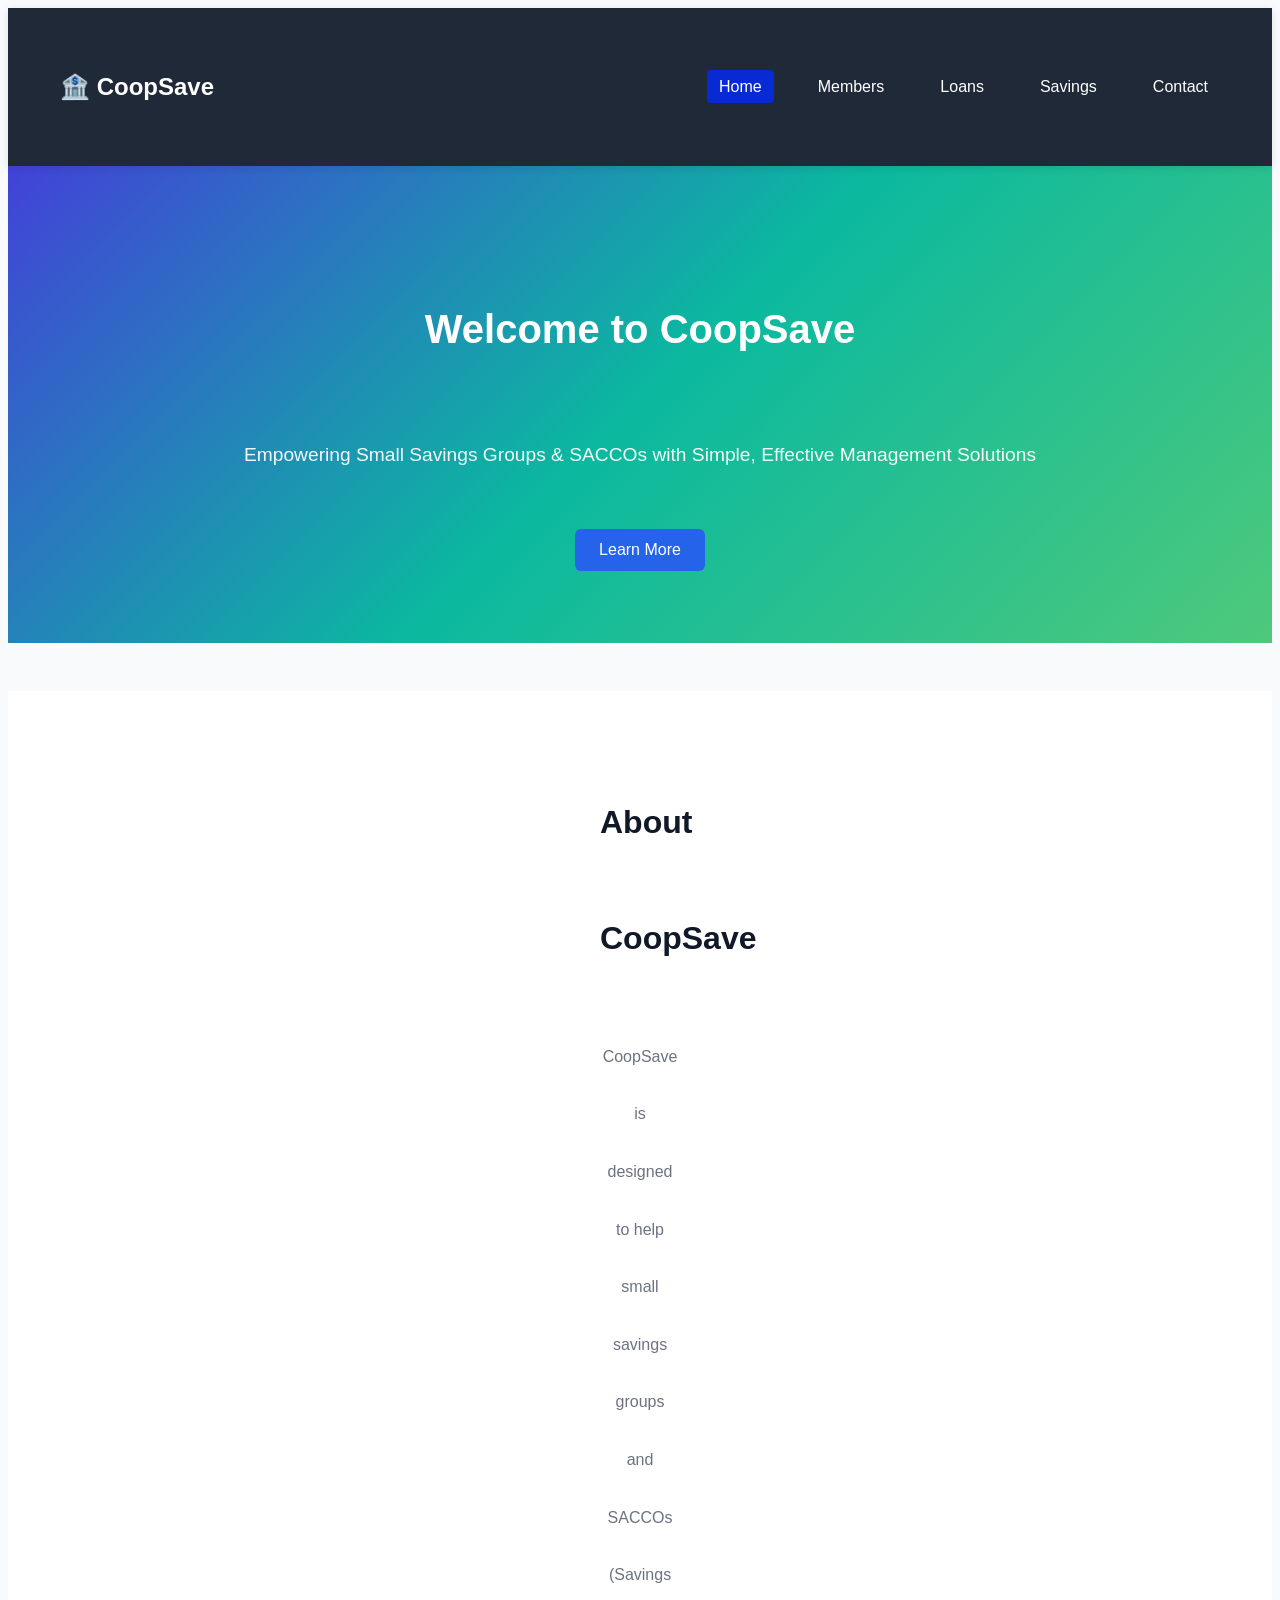
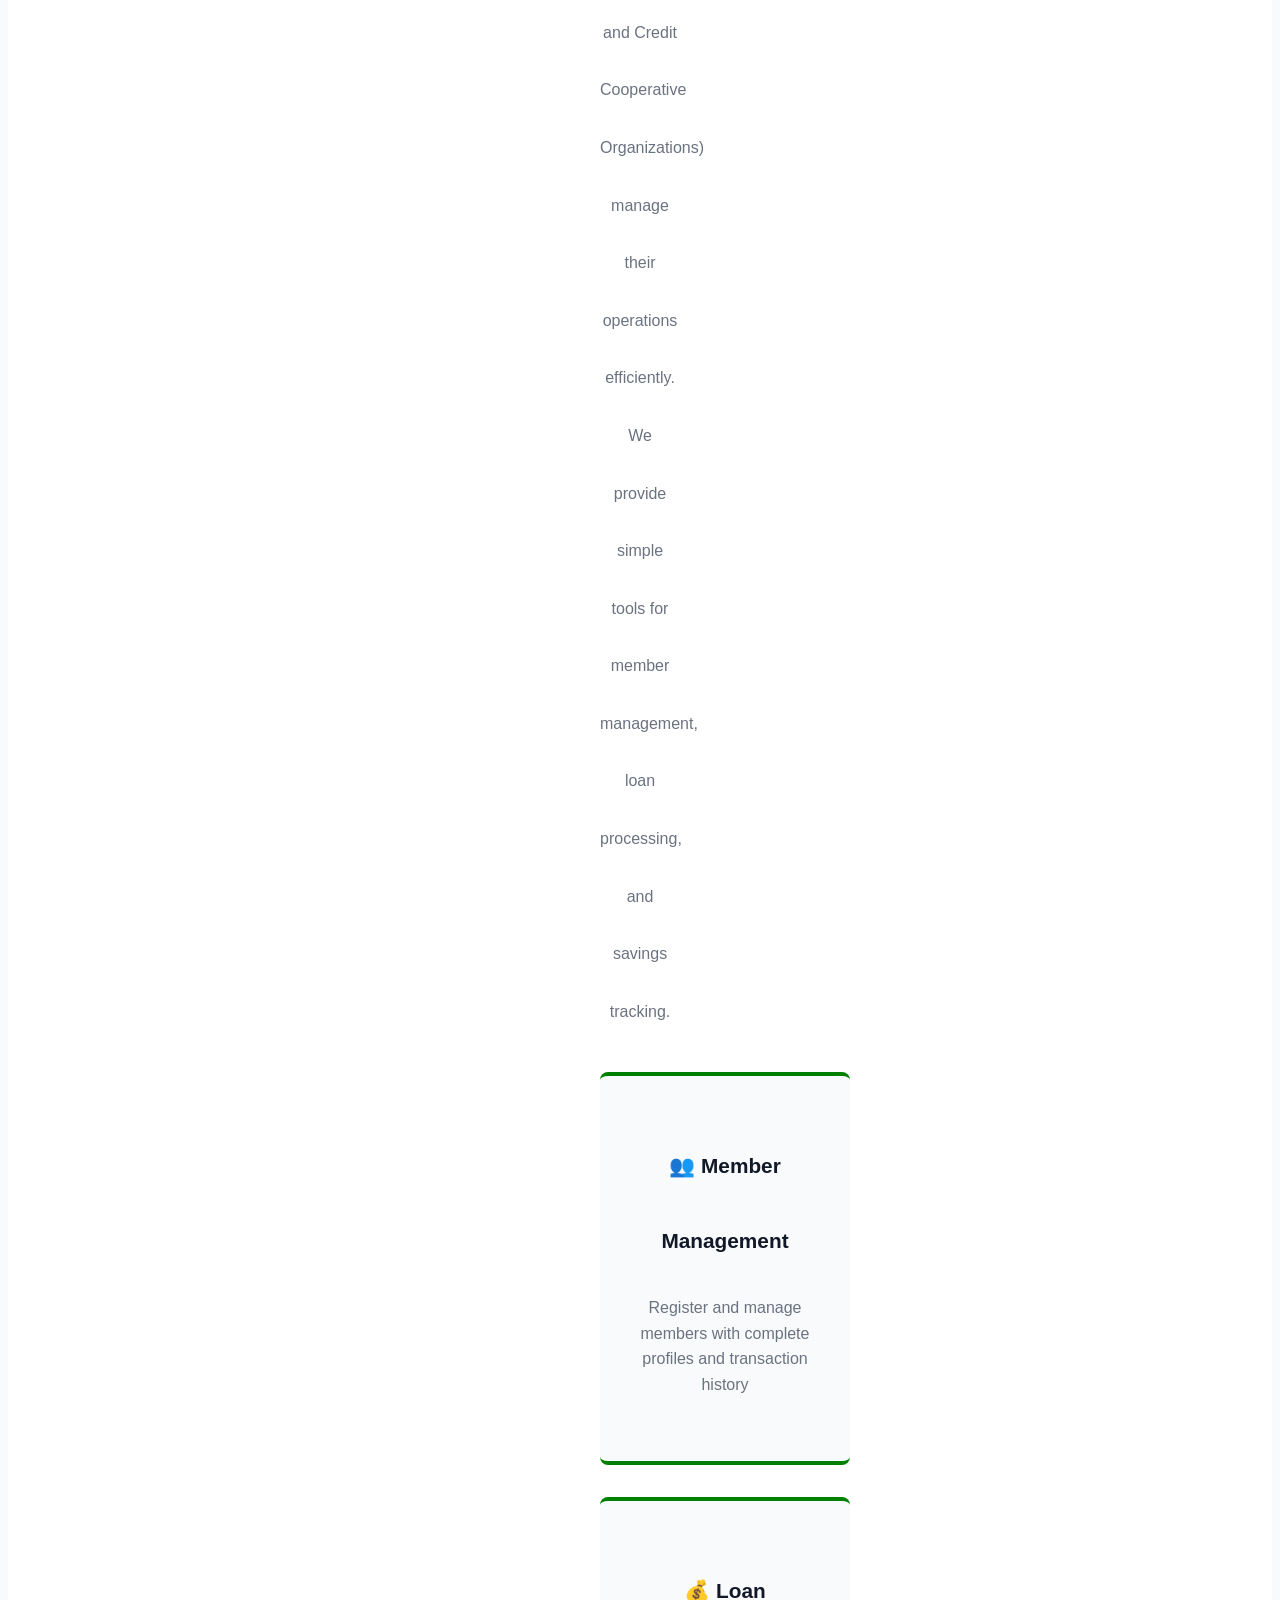
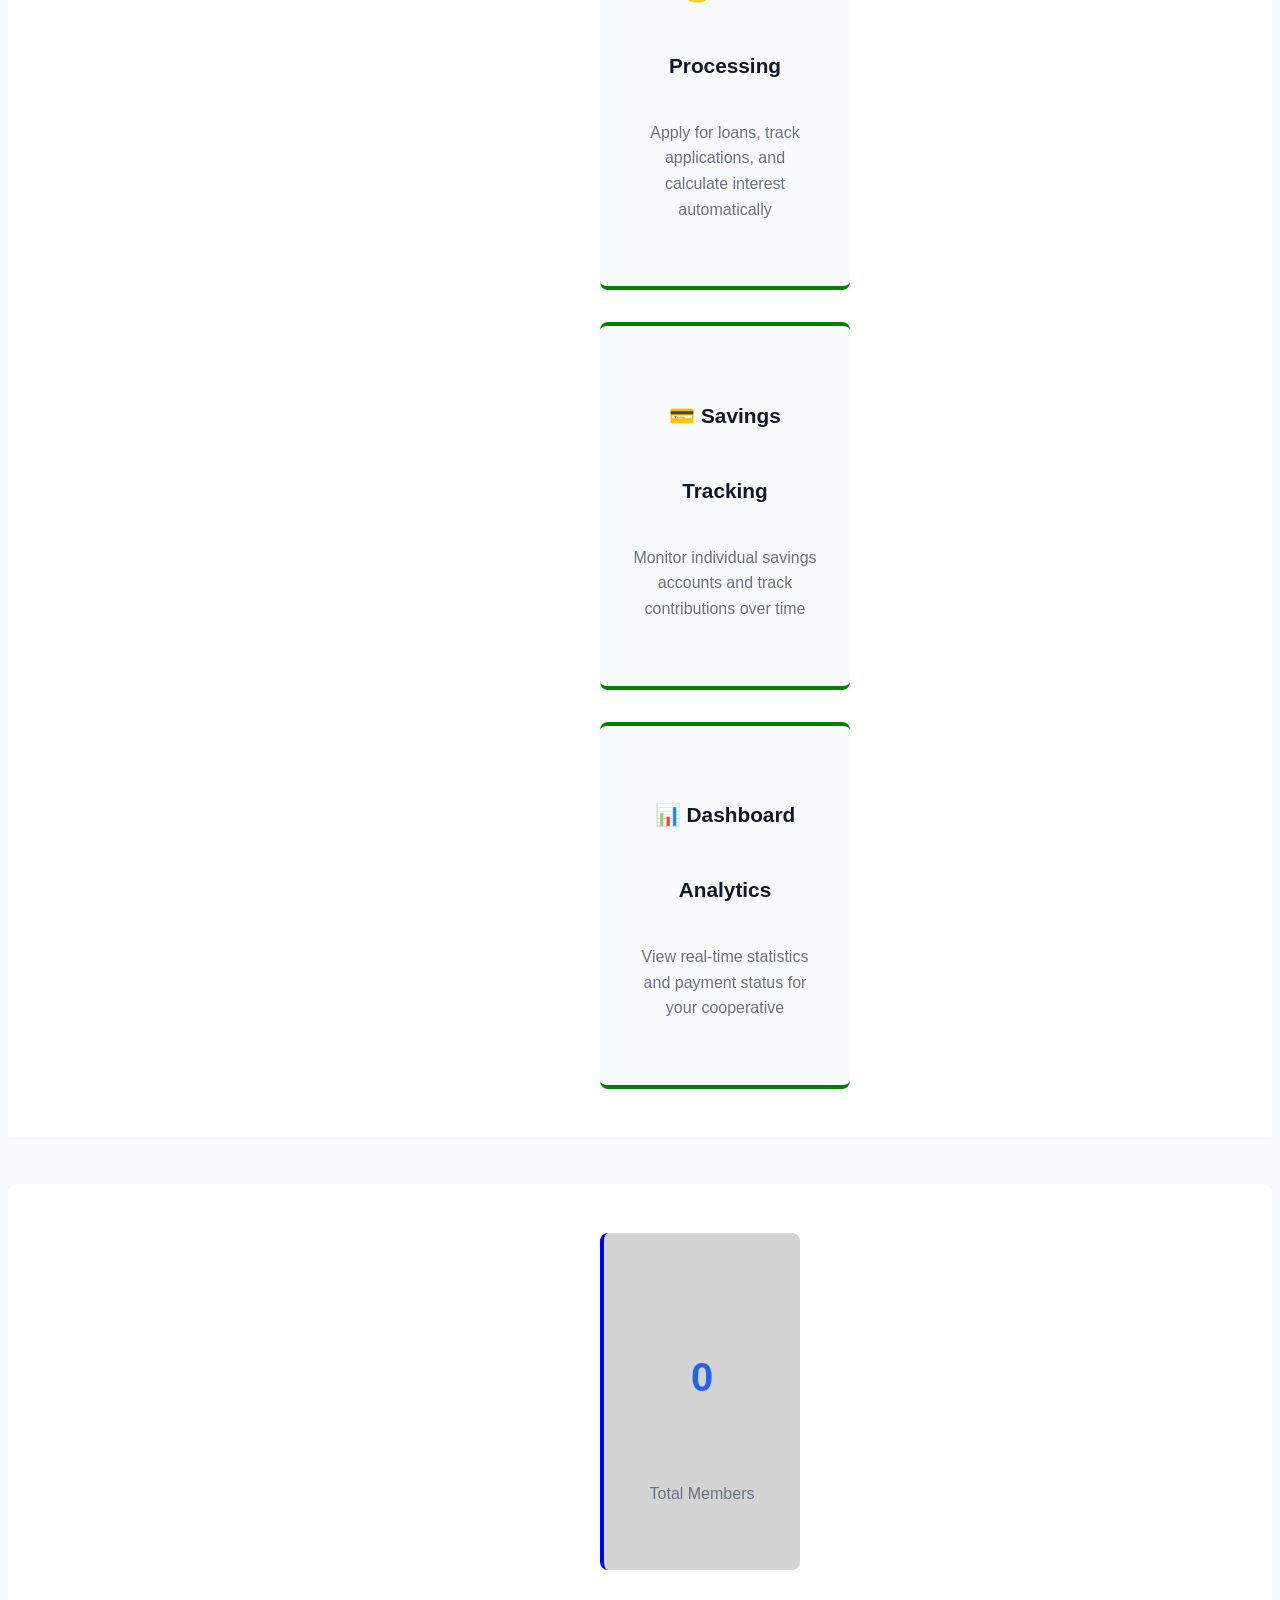
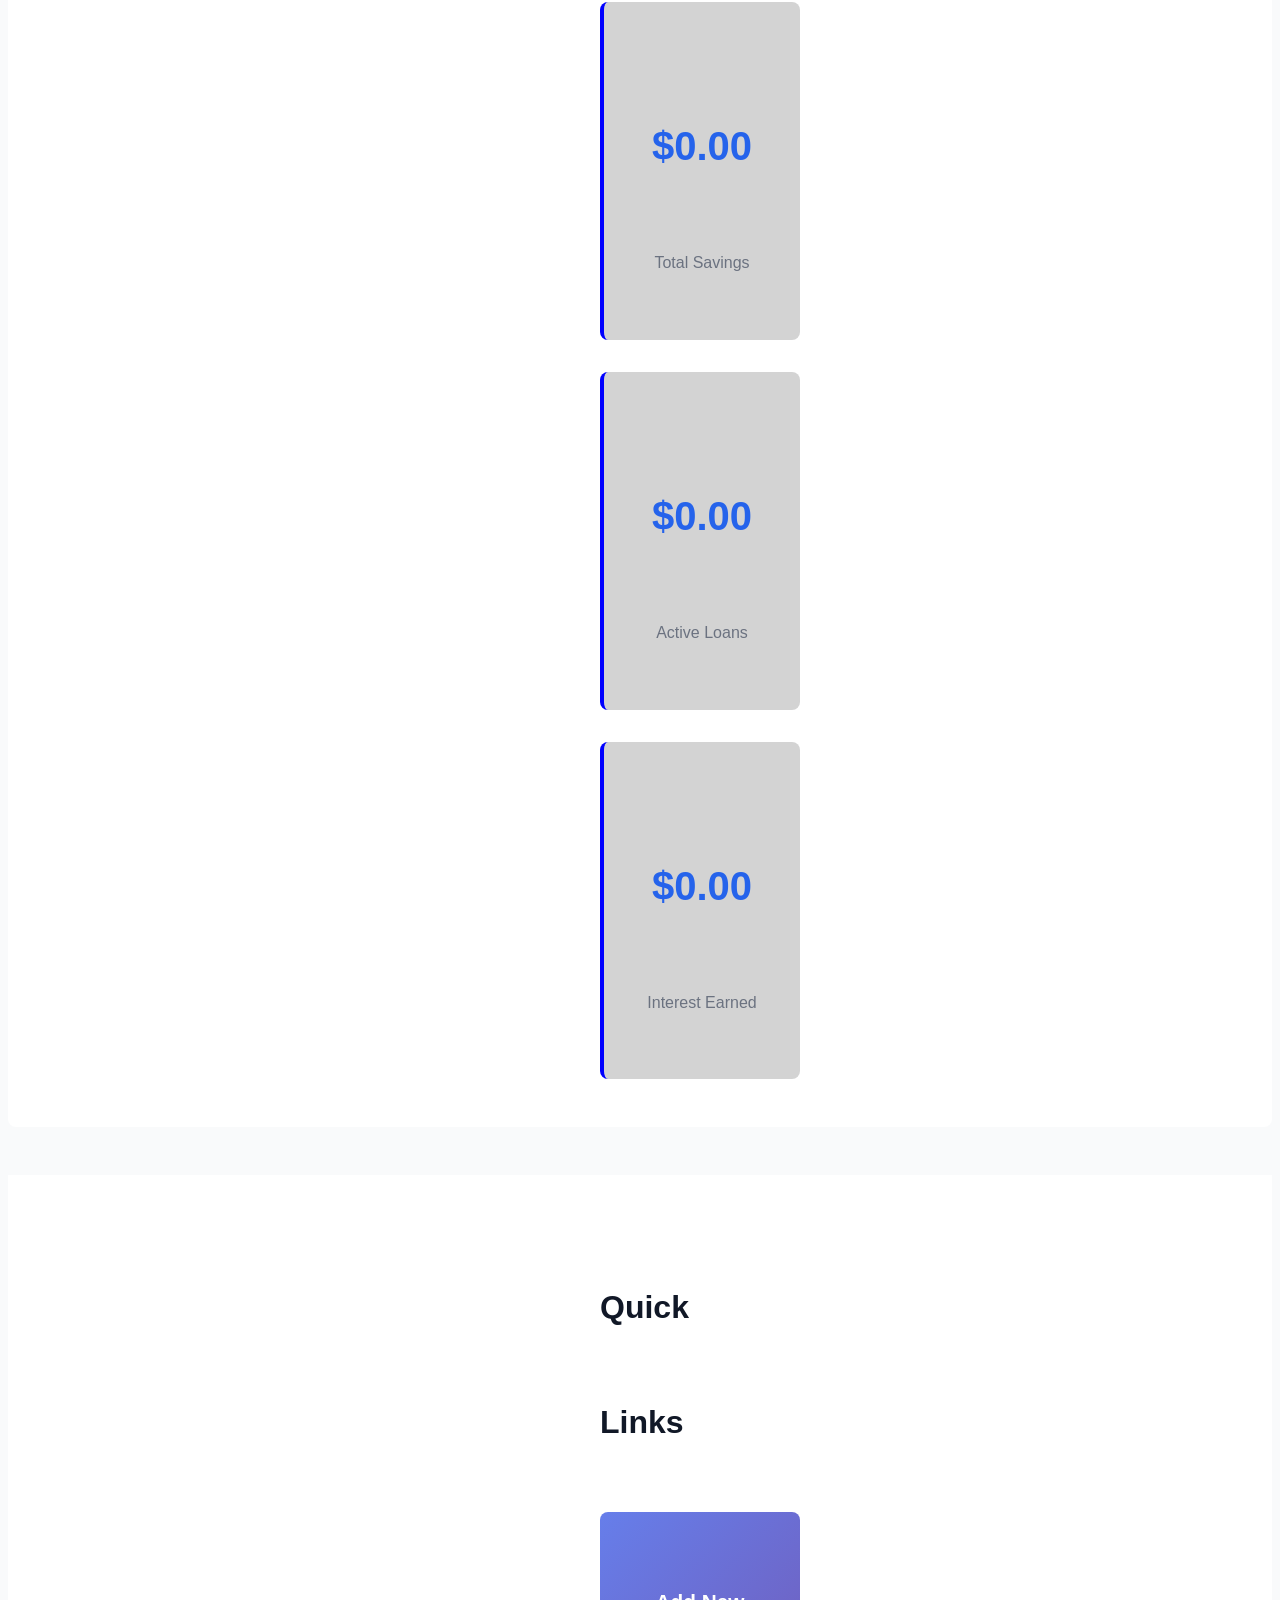
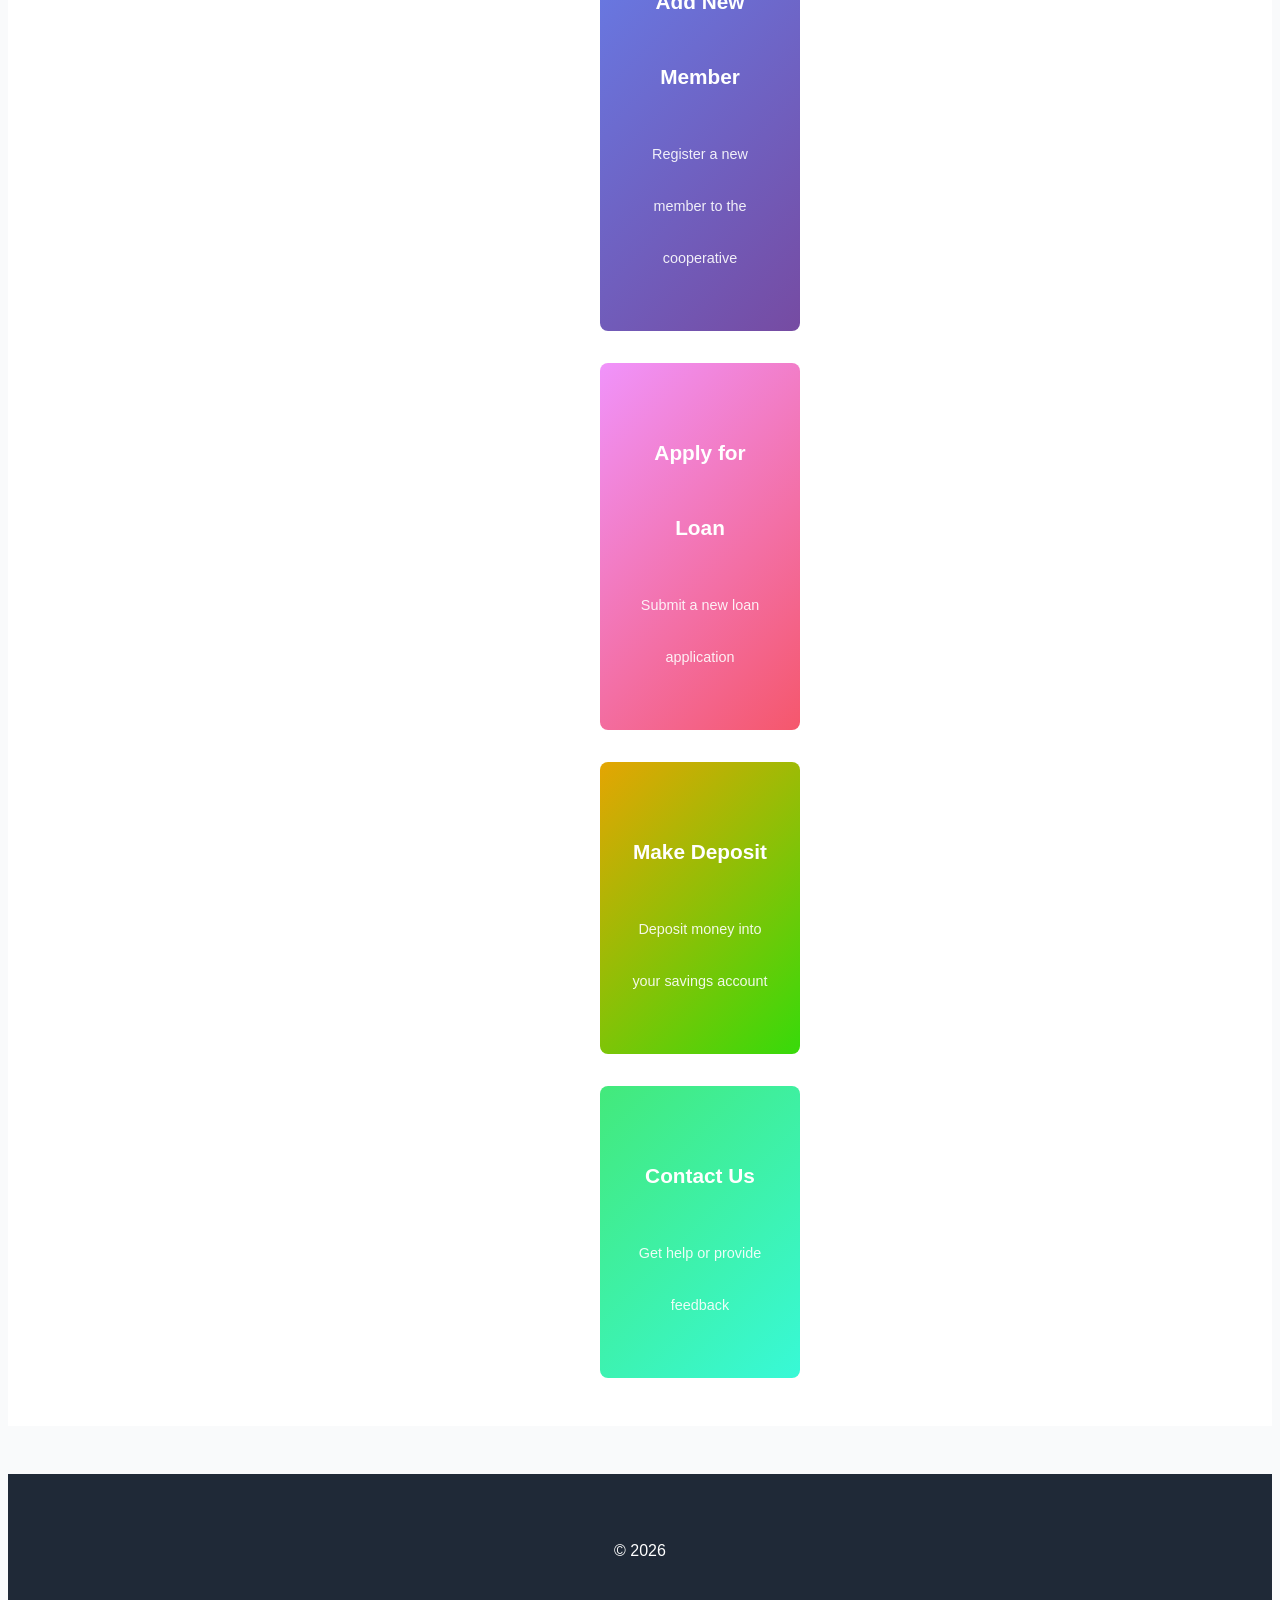
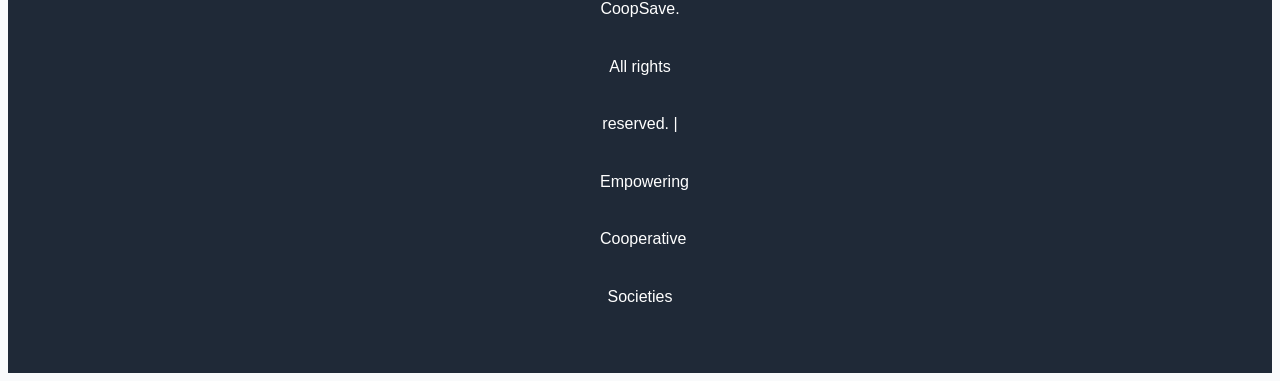
<file: index.html>
<!DOCTYPE html>
<html lang="en">
<head>
    <meta charset="UTF-8">
    <meta name="viewport" content="width=device-width, initial-scale=1.0">
    <title>CoopSave - Loan & Savings Cooperative System</title>
    <link rel="stylesheet" href="css/style.css">
</head>
<body>
    <nav class="navbar">
        <div class="nav-container">
            <div class="logo">
                <h1>🏦 CoopSave</h1>
            </div>
            <ul class="nav-menu">
                <li><a href="index.html" class="active">Home</a></li>
                <li><a href="members.html">Members</a></li>
                <li><a href="loans.html">Loans</a></li>
                <li><a href="savings.html">Savings</a></li>
                <li><a href="contact.html">Contact</a></li>
            </ul>
        </div>
    </nav>

    <header class="hero">
        <div class="hero-content">
            <h1>Welcome to CoopSave</h1>
            <p>Empowering Small Savings Groups & SACCOs with Simple, Effective Management Solutions</p>
            <button class="btn btn-primary" onclick="document.getElementById('about').scrollIntoView({behavior: 'smooth'})">Learn More</button>
        </div>
    </header>

    <section class="about" id="about">
        <div class="container">
            <h2>About CoopSave</h2>
            <p>CoopSave is designed to help small savings groups and SACCOs (Savings and Credit Cooperative Organizations) manage their operations efficiently. We provide simple tools for member management, loan processing, and savings tracking.</p>
            <div class="features-grid">
                <div class="feature-card">
                    <h3>👥 Member Management</h3>
                    <p>Register and manage members with complete profiles and transaction history</p>
                </div>
                <div class="feature-card">
                    <h3>💰 Loan Processing</h3>
                    <p>Apply for loans, track applications, and calculate interest automatically</p>
                </div>
                <div class="feature-card">
                    <h3>💳 Savings Tracking</h3>
                    <p>Monitor individual savings accounts and track contributions over time</p>
                </div>
                <div class="feature-card">
                    <h3>📊 Dashboard Analytics</h3>
                    <p>View real-time statistics and payment status for your cooperative</p>
                </div>
            </div>
        </div>
    </section>

    <section class="stats">
        <div class="container">
            <div class="stat-box">
                <h3 id="total-members">20</h3>
                <p>Total Members</p>
            </div>
            <div class="stat-box">
                <h3 id="total-savings">10000FRW</h3>
                <p>Total Savings</p>
            </div>
            <div class="stat-box">
                <h3 id="total-loans">300000FRW</h3>
                <p>Active Loans</p>
            </div>
            <div class="stat-box">
                <h3 id="total-interest">100000FRW</h3>
                <p>Interest Earned</p>
            </div>
        </div>
    </section>

    <section class="quick-links">
        <div class="container">
            <h2>Quick Links</h2>
            <div class="links-grid">
                <a href="members.html" class="quick-link-card">
                    <h3>Add New Member</h3>
                    <p>Register a new member to the cooperative</p>
                </a>
                <a href="loans.html" class="quick-link-card">
                    <h3>Apply for Loan</h3>
                    <p>Submit a new loan application</p>
                </a>
                <a href="savings.html" class="quick-link-card">
                    <h3>Make Deposit</h3>
                    <p>Deposit money into your savings account</p>
                </a>
                <a href="contact.html" class="quick-link-card">
                    <h3>Contact Us</h3>
                    <p>Get help or provide feedback</p>
                </a>
            </div>
        </div>
    </section>

    <footer class="footer">
        <div class="container">
            <p>&copy; 2026 CoopSave. All rights reserved. | Empowering Cooperative Societies</p>
        </div>
    </footer>

    <script src="js/script.js"></script>
    <script>
        // Update dashboard stats on home page load
        window.addEventListener('load', function() {
            updateDashboardStats();
        });
    </script>
</body>
</html>
</file>
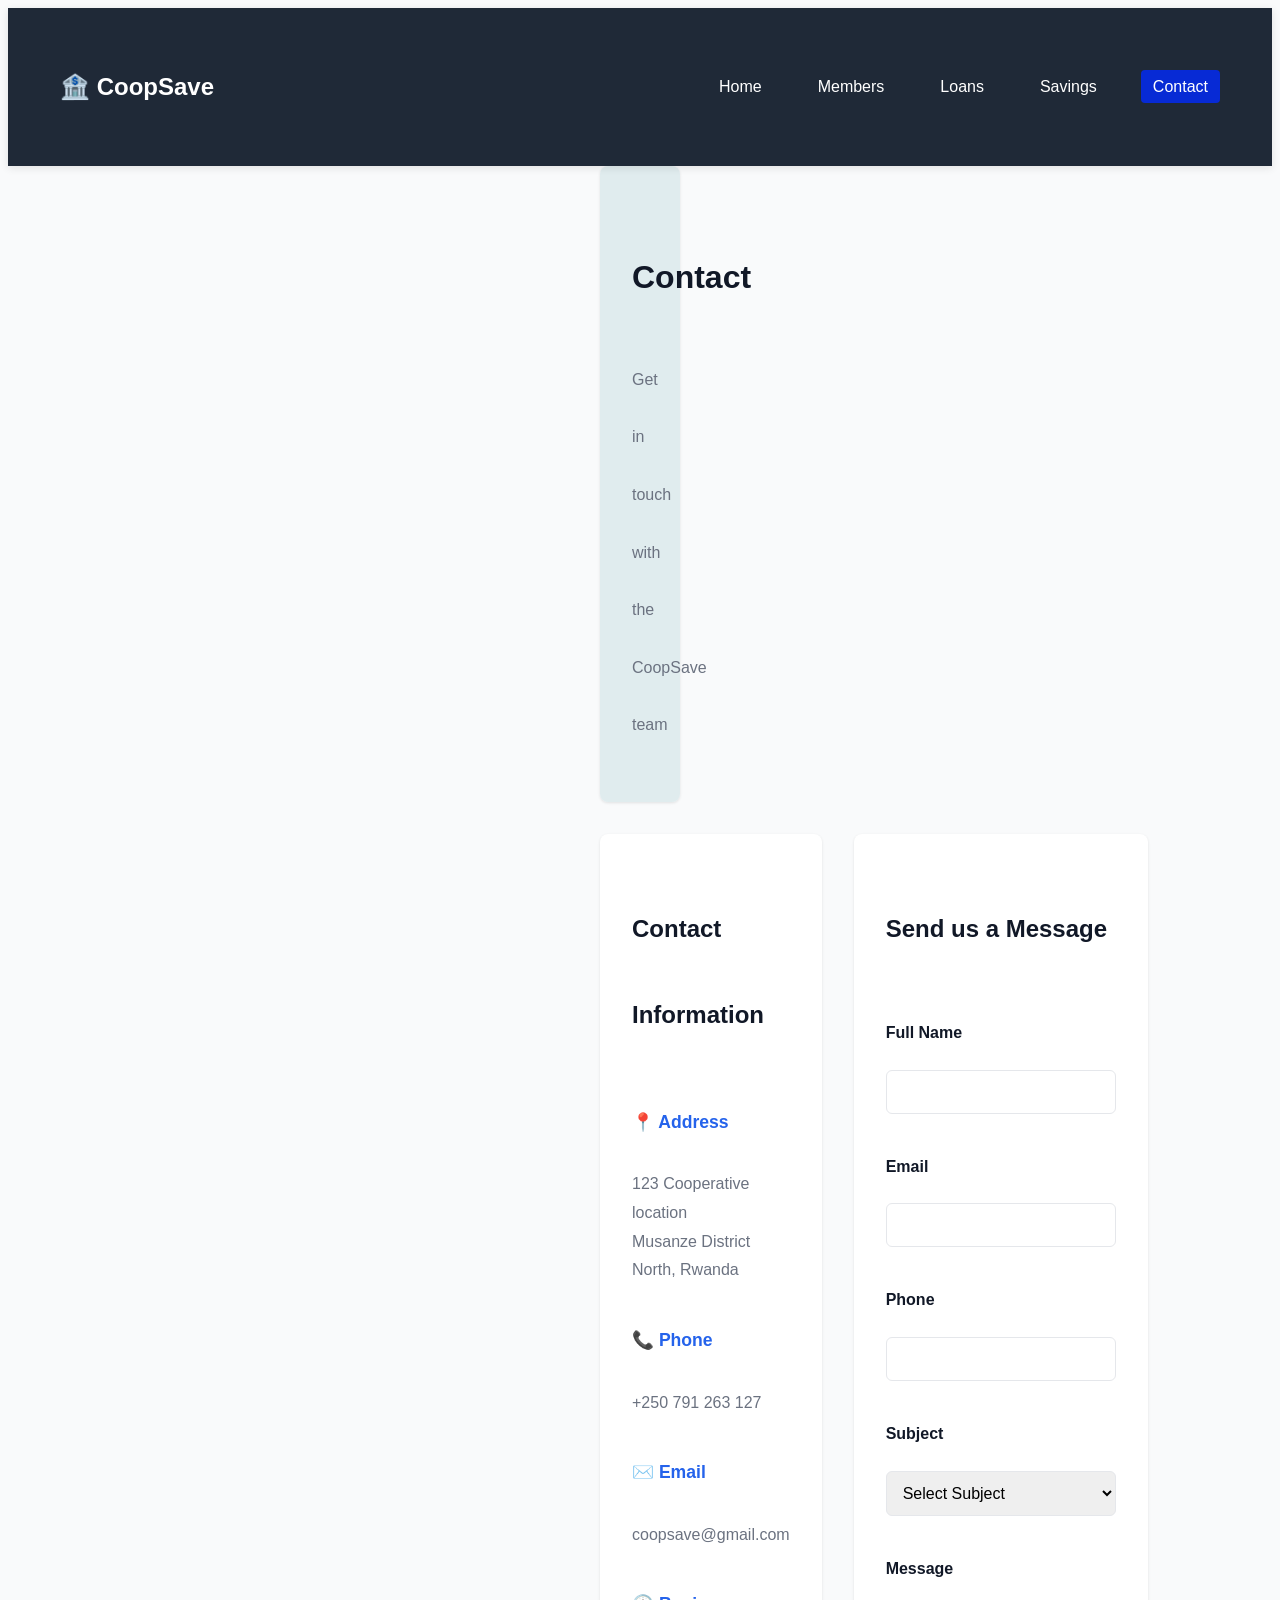
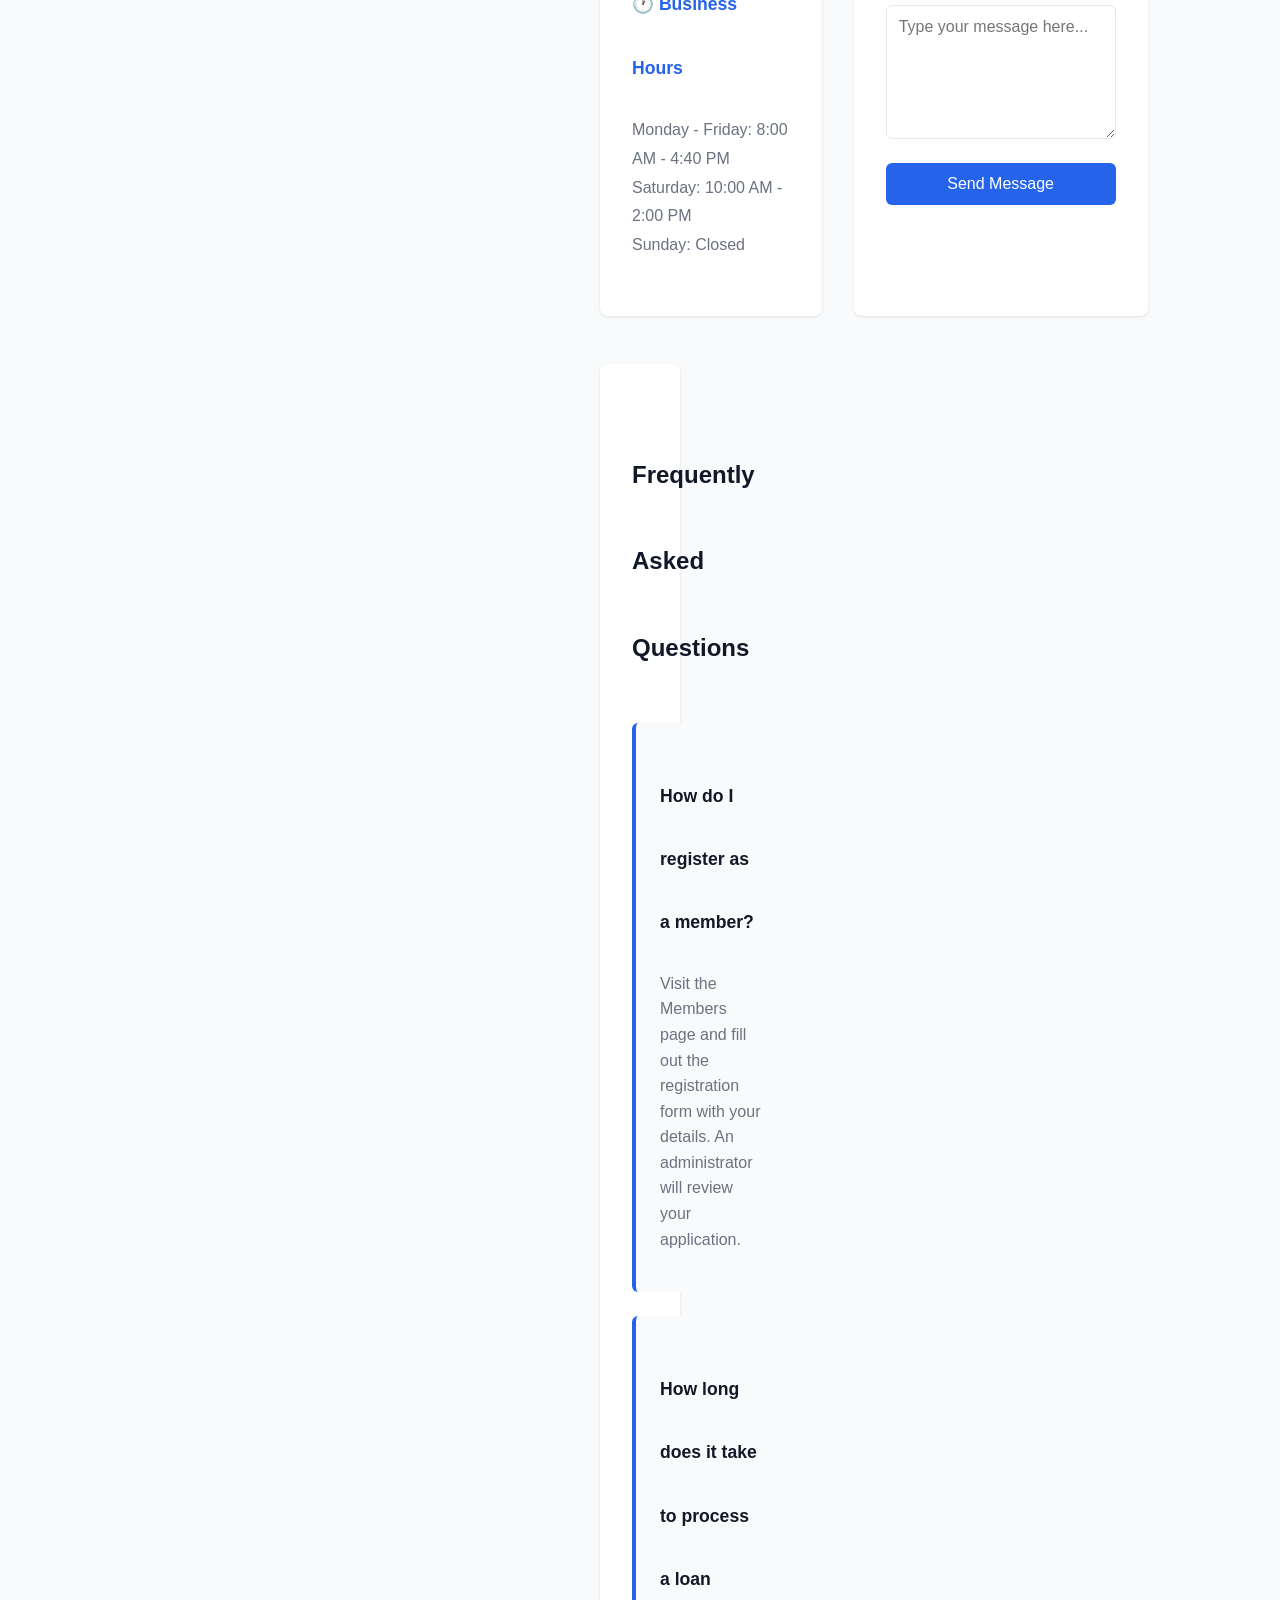
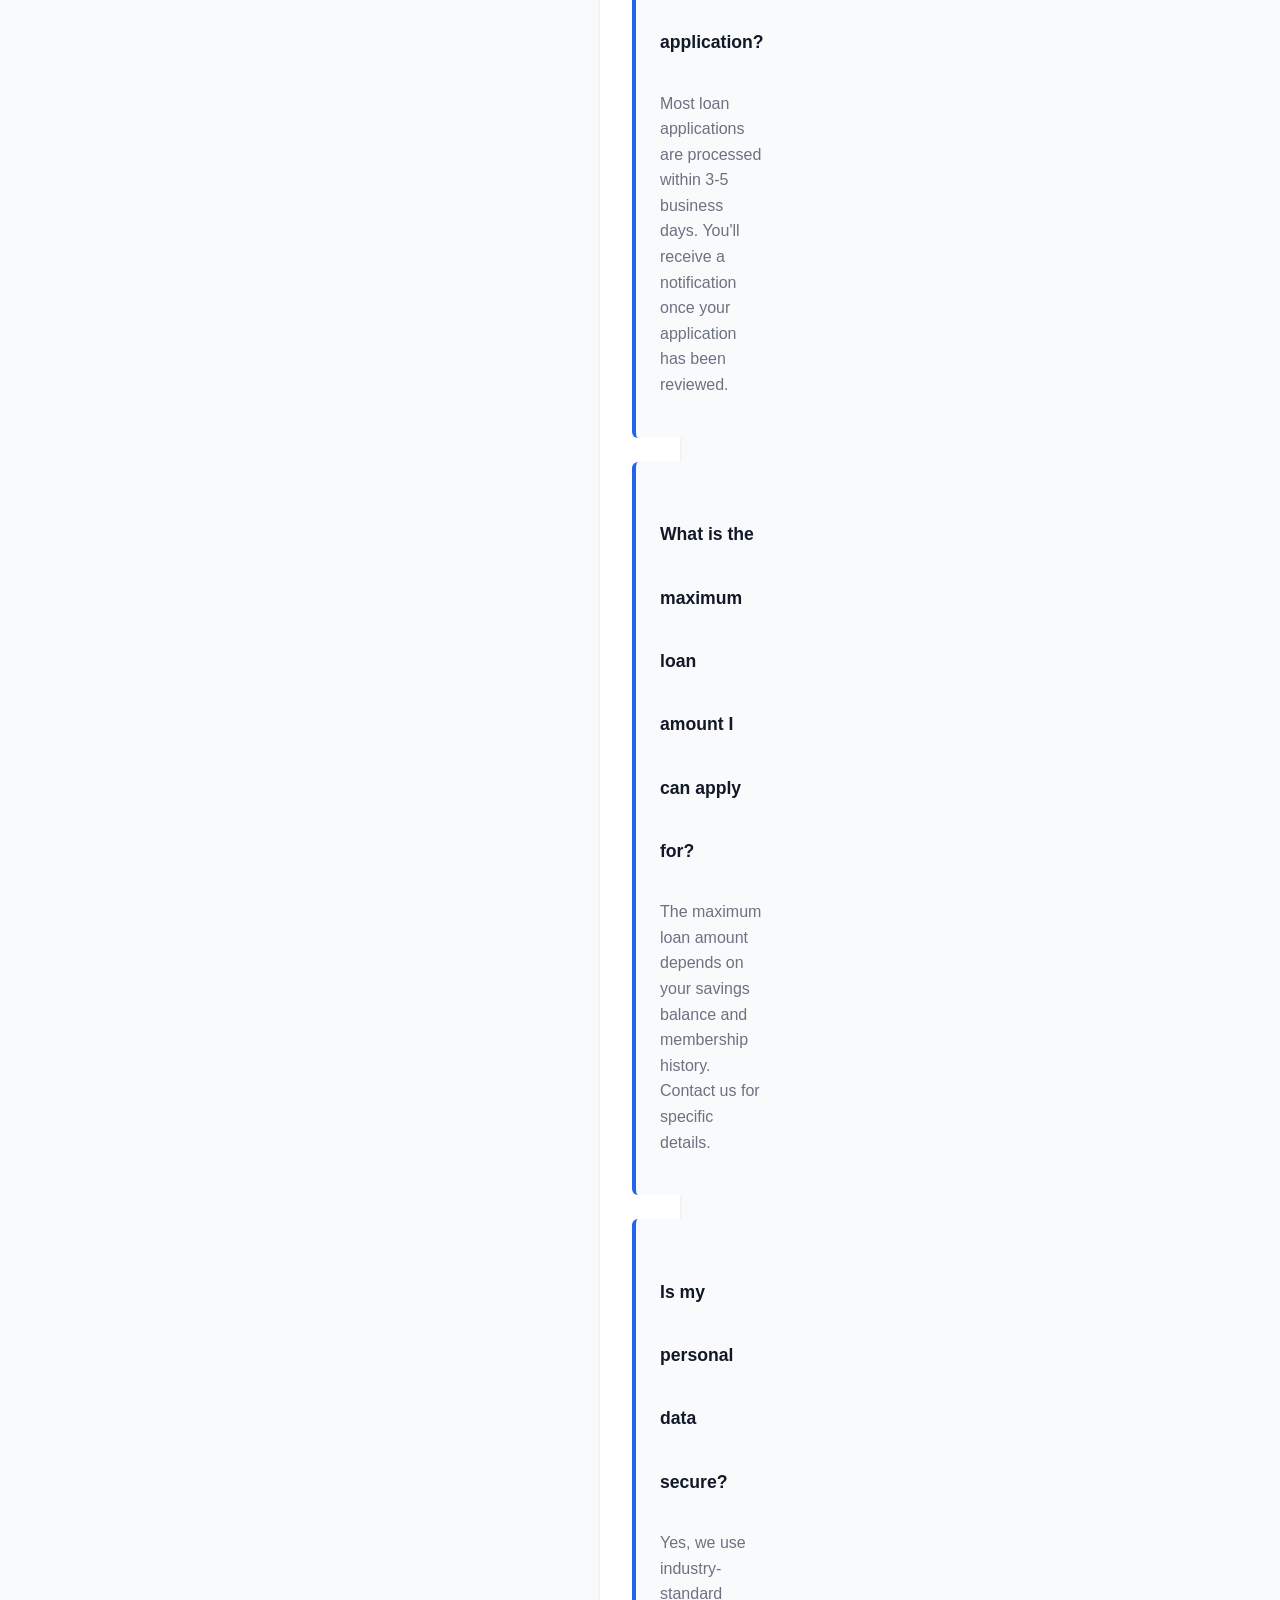
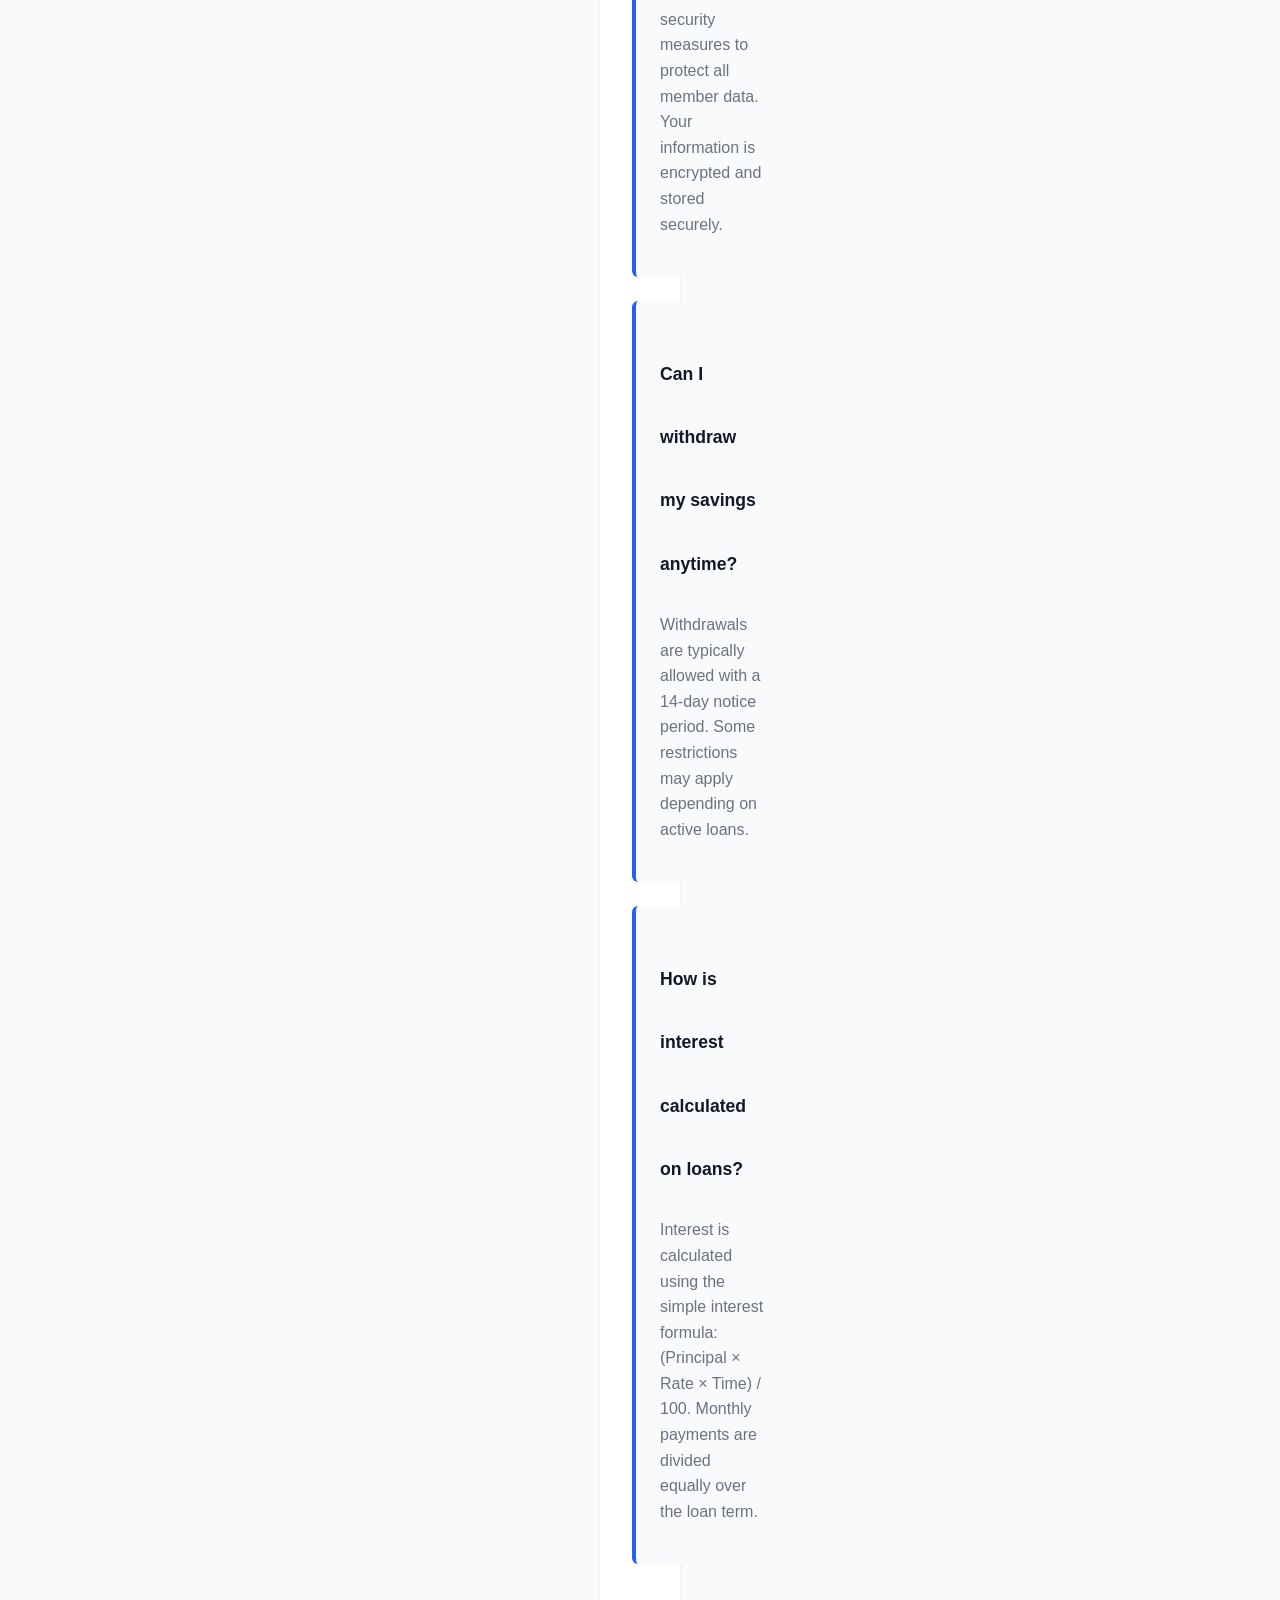
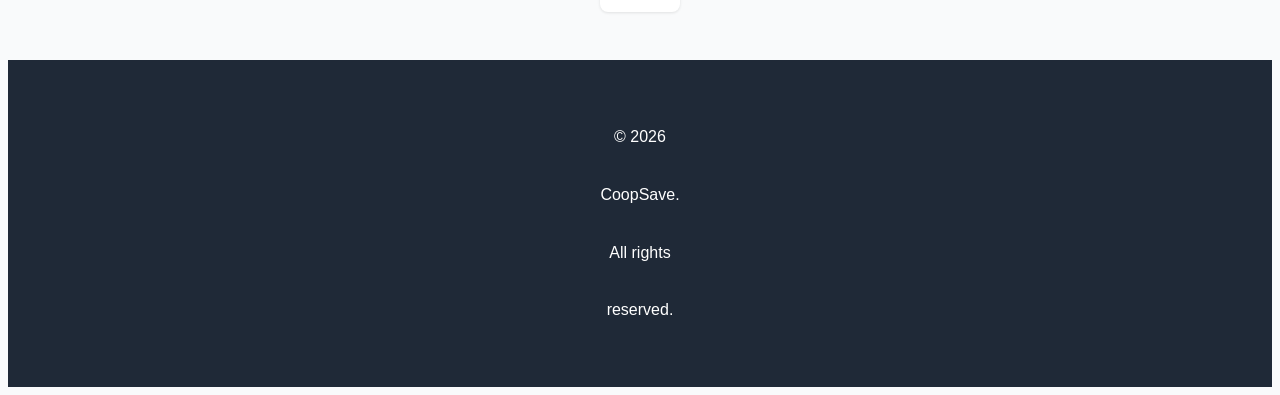
<file: contact.html>
<!DOCTYPE html>
<html lang="en">
<head>
    <meta charset="UTF-8">
    <meta name="viewport" content="width=device-width, initial-scale=1.0">
    <title>Contact - CoopSave</title>
    <link rel="stylesheet" href="css/style.css">
</head>
<body>
    <nav class="navbar">
        <div class="nav-container">
            <div class="logo">
                <h1>🏦 CoopSave</h1>
            </div>
            <ul class="nav-menu">
                <li><a href="index.html">Home</a></li>
                <li><a href="members.html">Members</a></li>
                <li><a href="loans.html">Loans</a></li>
                <li><a href="savings.html">Savings</a></li>
                <li><a href="contact.html" class="active">Contact</a></li>
            </ul>
        </div>
    </nav>

    <div class="container">
        <div class="page-header">
            <h1>Contact </h1>
            <p>Get in touch with the CoopSave team</p>
        </div>

        <div class="contact-container">
            <div class="contact-info">
                <h2>Contact Information</h2>
                <div class="info-item">
                    <h3>📍 Address</h3>
                    <p>123 Cooperative location <br>Musanze District<br>North, Rwanda</p>
                </div>
                <div class="info-item">
                    <h3>📞 Phone</h3>
                    <p>+250 791 263 127</p>
                </div>
                <div class="info-item">
                    <h3>✉️ Email</h3>
                    <p>coopsave@gmail.com</p>
                </div>
                <div class="info-item">
                    <h3>🕐 Business Hours</h3>
                    <p>Monday - Friday: 8:00 AM - 4:40 PM<br>Saturday: 10:00 AM - 2:00 PM<br>Sunday: Closed</p>
                </div>
            </div>

            <div class="contact-form-section">
                <h2>Send us a Message</h2>
                <form id="contactForm" class="form">
                    <div class="form-group">
                        <label for="name">Full Name</label>
                        <input type="text" id="name" name="name" required>
                    </div>
                    <div class="form-group">
                        <label for="contactEmail">Email</label>
                        <input type="email" id="contactEmail" name="email" required>
                    </div>
                    <div class="form-group">
                        <label for="phone">Phone</label>
                        <input type="tel" id="phone" name="phone">
                    </div>
                    <div class="form-group">
                        <label for="subject">Subject</label>
                        <select id="subject" name="subject" required>
                            <option value="">Select Subject </option>
                            <option value="general">General Inquiry</option>
                            <option value="technical">Technical Support</option>
                            <option value="feedback">Feedback</option>
                            <option value="complaint">Complaint</option>
                            <option value="membership">Membership Question</option>
                        </select>
                    </div>
                    <div class="form-group">
                        <label for="message">Message</label>
                        <textarea id="message" name="message" rows="6" required placeholder="Type your message here..."></textarea>
                    </div>
                    <button type="submit" class="btn btn-primary">Send Message</button>
                </form>
                <div id="contactResponse" class="response-message" style="display:none;"></div>
            </div>
        </div>

        <div class="faq-section">
            <h2>Frequently Asked Questions</h2>
            <div class="faq-container">
                <div class="faq-item">
                    <h3>How do I register as a member?</h3>
                    <p>Visit the Members page and fill out the registration form with your details. An administrator will review your application.</p>
                </div>
                <div class="faq-item">
                    <h3>How long does it take to process a loan application?</h3>
                    <p>Most loan applications are processed within 3-5 business days. You'll receive a notification once your application has been reviewed.</p>
                </div>
                <div class="faq-item">
                    <h3>What is the maximum loan amount I can apply for?</h3>
                    <p>The maximum loan amount depends on your savings balance and membership history. Contact us for specific details.</p>
                </div>
                <div class="faq-item">
                    <h3>Is my personal data secure?</h3>
                    <p>Yes, we use industry-standard security measures to protect all member data. Your information is encrypted and stored securely.</p>
                </div>
                <div class="faq-item">
                    <h3>Can I withdraw my savings anytime?</h3>
                    <p>Withdrawals are typically allowed with a 14-day notice period. Some restrictions may apply depending on active loans.</p>
                </div>
                <div class="faq-item">
                    <h3>How is interest calculated on loans?</h3>
                    <p>Interest is calculated using the simple interest formula: (Principal × Rate × Time) / 100. Monthly payments are divided equally over the loan term.</p>
                </div>
            </div>
        </div>
    </div>

    <footer class="footer">
        <div class="container">
            <p>&copy; 2026 CoopSave. All rights reserved.</p>
        </div>
    </footer>

    <script src="js/script.js"></script>
    <script>
        document.getElementById('contactForm').addEventListener('submit', function(e) {
            e.preventDefault();
            sendContactMessage();
        });
    </script>
</body>
</html>
</file>
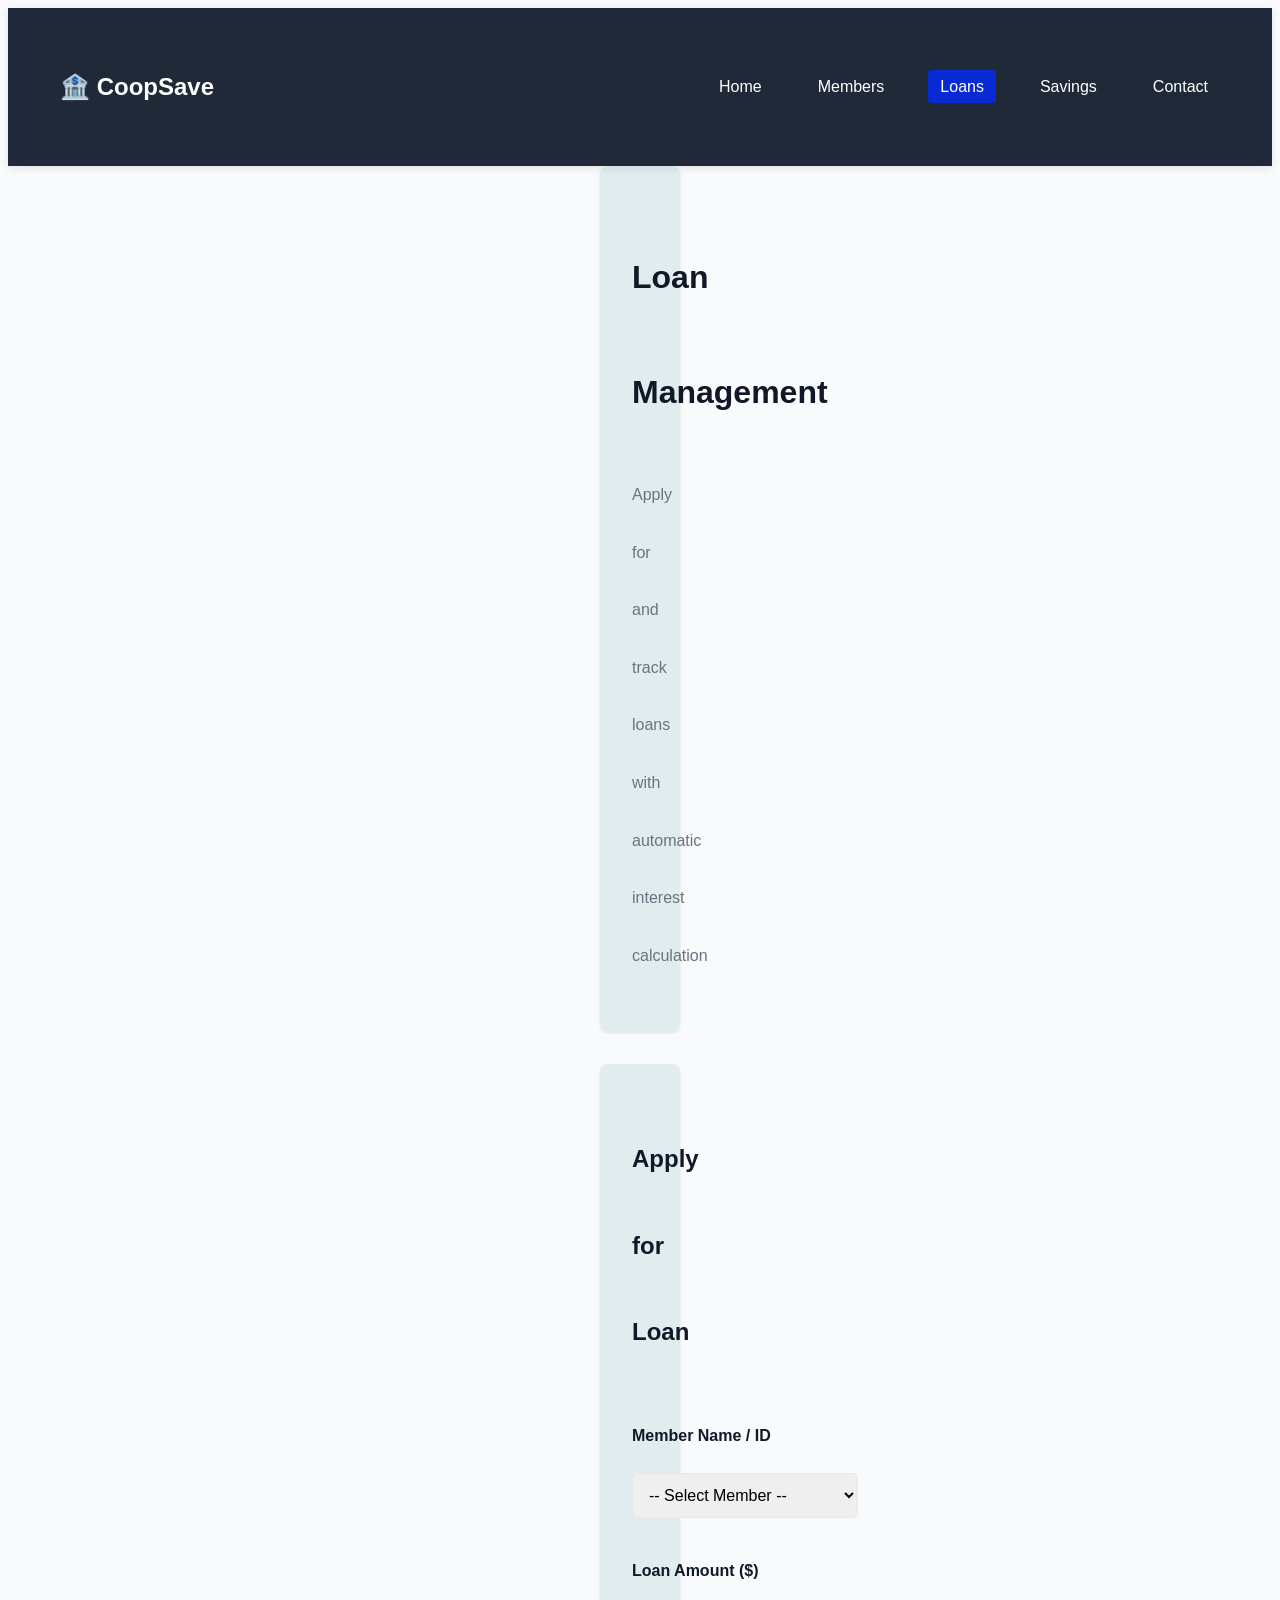
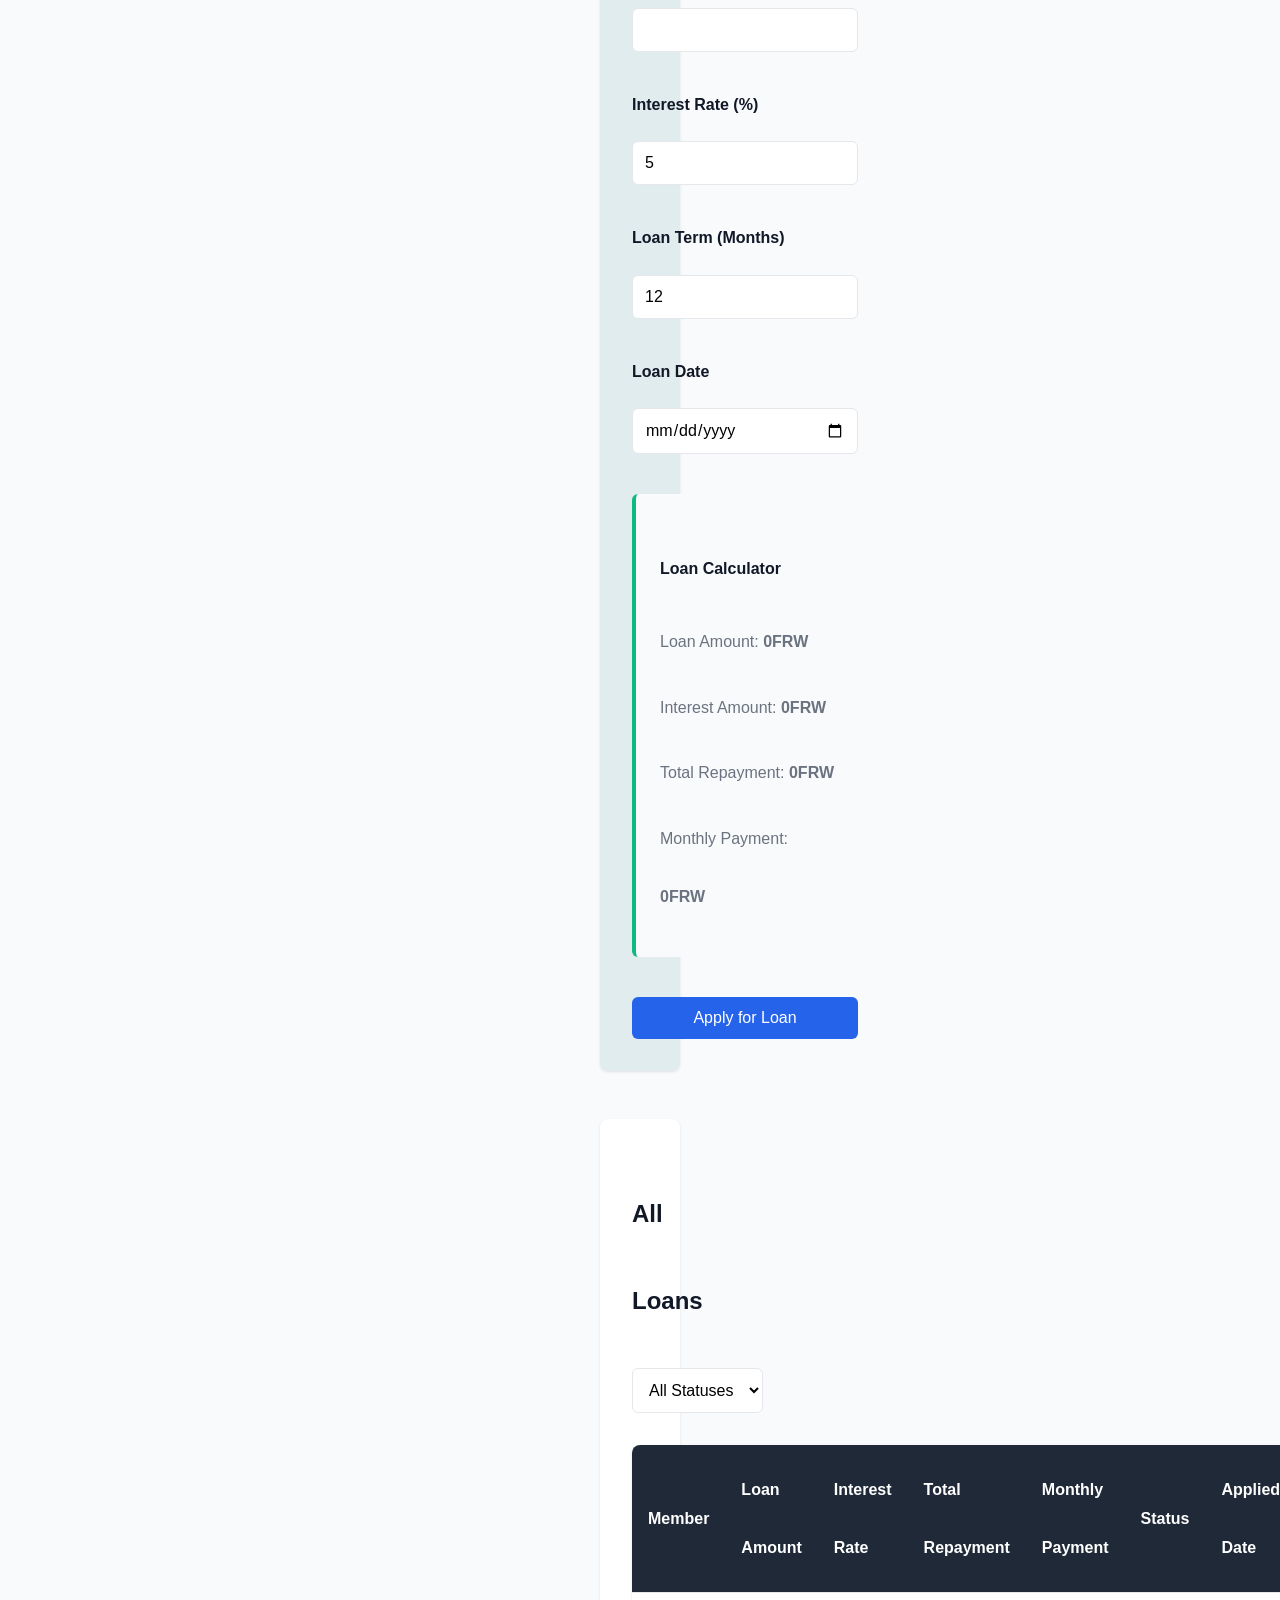
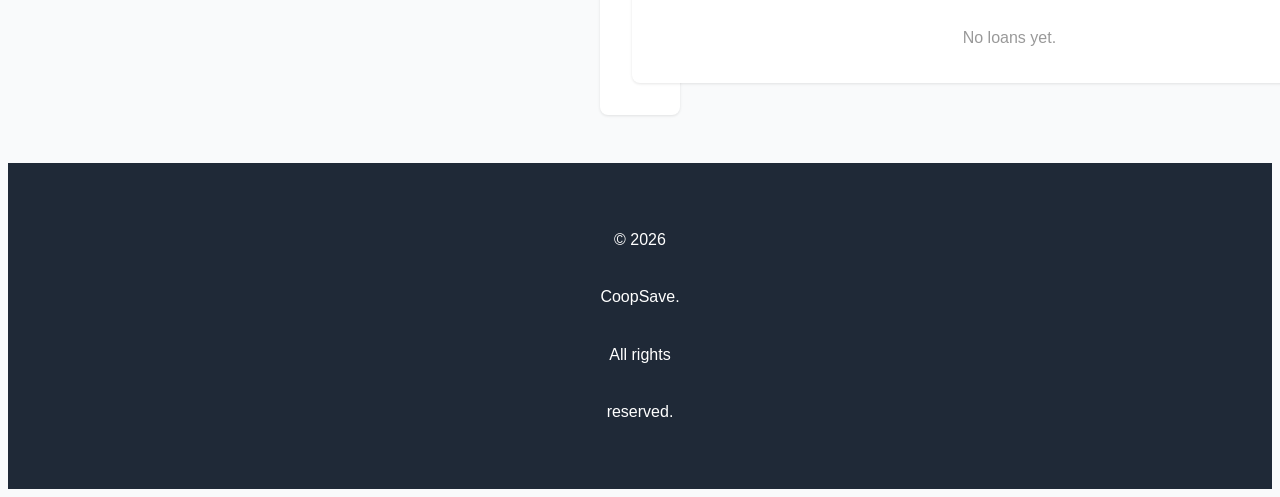
<file: loans.html>
<!DOCTYPE html>
<html lang="en">
<head>
    <meta charset="UTF-8">
    <meta name="viewport" content="width=device-width, initial-scale=1.0">
    <title>Loans - CoopSave</title>
    <link rel="stylesheet" href="css/style.css">
</head>
<body>
    <nav class="navbar">
        <div class="nav-container">
            <div class="logo">
                <h1>🏦 CoopSave</h1>
            </div>
            <ul class="nav-menu">
                <li><a href="index.html">Home</a></li>
                <li><a href="members.html">Members</a></li>
                <li><a href="loans.html" class="active">Loans</a></li>
                <li><a href="savings.html">Savings</a></li>
                <li><a href="contact.html">Contact</a></li>
            </ul>
        </div>
    </nav>

    <div class="container">
        <div class="page-header">
            <h1>Loan Management</h1>
            <p>Apply for and track loans with automatic interest calculation</p>
        </div>

        <div class="form-section">
            <h2>Apply for Loan</h2>
            <form id="loanForm" class="form">
                <div class="form-group">
                    <label for="borrowerId">Member Name / ID</label>
                    <select id="borrowerId" name="borrowerId" required>
                        <option value=""> Select Member </option>
                    </select>
                </div>
                <div class="form-group">
                    <label for="loanAmount">Loan Amount ($)</label>
                    <input type="number" id="loanAmount" name="loanAmount" step="0.01" min="0" required>
                </div>
                <div class="form-group">
                    <label for="interestRate">Interest Rate (%)</label>
                    <input type="number" id="interestRate" name="interestRate" step="0.1" min="0" value="5" required>
                </div>
                <div class="form-group">
                    <label for="loanTerm">Loan Term (Months)</label>
                    <input type="number" id="loanTerm" name="loanTerm" step="1" min="1" value="12" required>
                </div>
                <div class="form-group">
                    <label for="loanDate">Loan Date</label>
                    <input type="date" id="loanDate" name="loanDate" required>
                </div>
                <div class="info-box">
                    <h4>Loan Calculator</h4>
                    <p>Loan Amount: <strong id="displayAmount">0FRW</strong></p>
                    <p>Interest Amount: <strong id="displayInterest">0FRW</strong></p>
                    <p>Total Repayment: <strong id="displayTotal">0FRW</strong></p>
                    <p>Monthly Payment: <strong id="displayMonthly">0FRW</strong></p>
                </div>
                <button type="submit" class="btn btn-primary">Apply for Loan</button>
            </form>
        </div>

        <div class="loans-section">
            <h2>All Loans</h2>
            <div class="filter-box">
                <select id="statusFilter">
                    <option value="">All Statuses</option>
                    <option value="active">Active</option>
                    <option value="completed">Completed</option>
                    <option value="defaulted">Defaulted</option>
                </select>
            </div>
            <table class="data-table">
                <thead>
                    <tr>
                        <th>Member</th>
                        <th>Loan Amount</th>
                        <th>Interest Rate</th>
                        <th>Total Repayment</th>
                        <th>Monthly Payment</th>
                        <th>Status</th>
                        <th>Applied Date</th>
                        <th>Actions</th>
                    </tr>
                </thead>
                <tbody id="loansTable">
                    <!-- Loans will be displayed here -->
                </tbody>
            </table>
        </div>
    </div>

    <footer class="footer">
        <div class="container">
            <p>&copy; 2026 CoopSave. All rights reserved.</p>
        </div>
    </footer>

    <script src="js/script.js"></script>
    <script>
        document.getElementById('loanForm').addEventListener('submit', applyForLoan);
        document.getElementById('loanAmount').addEventListener('input', calculateLoanInterest);
        document.getElementById('interestRate').addEventListener('input', calculateLoanInterest);
        document.getElementById('loanTerm').addEventListener('input', calculateLoanInterest);
        document.getElementById('statusFilter').addEventListener('change', function(e) {
            filterLoans(e.target.value);
        });
        
        window.addEventListener('load', function() {
            populateMemberSelect();
            displayLoans();
        });
    </script>
</body>
</html>
</file>
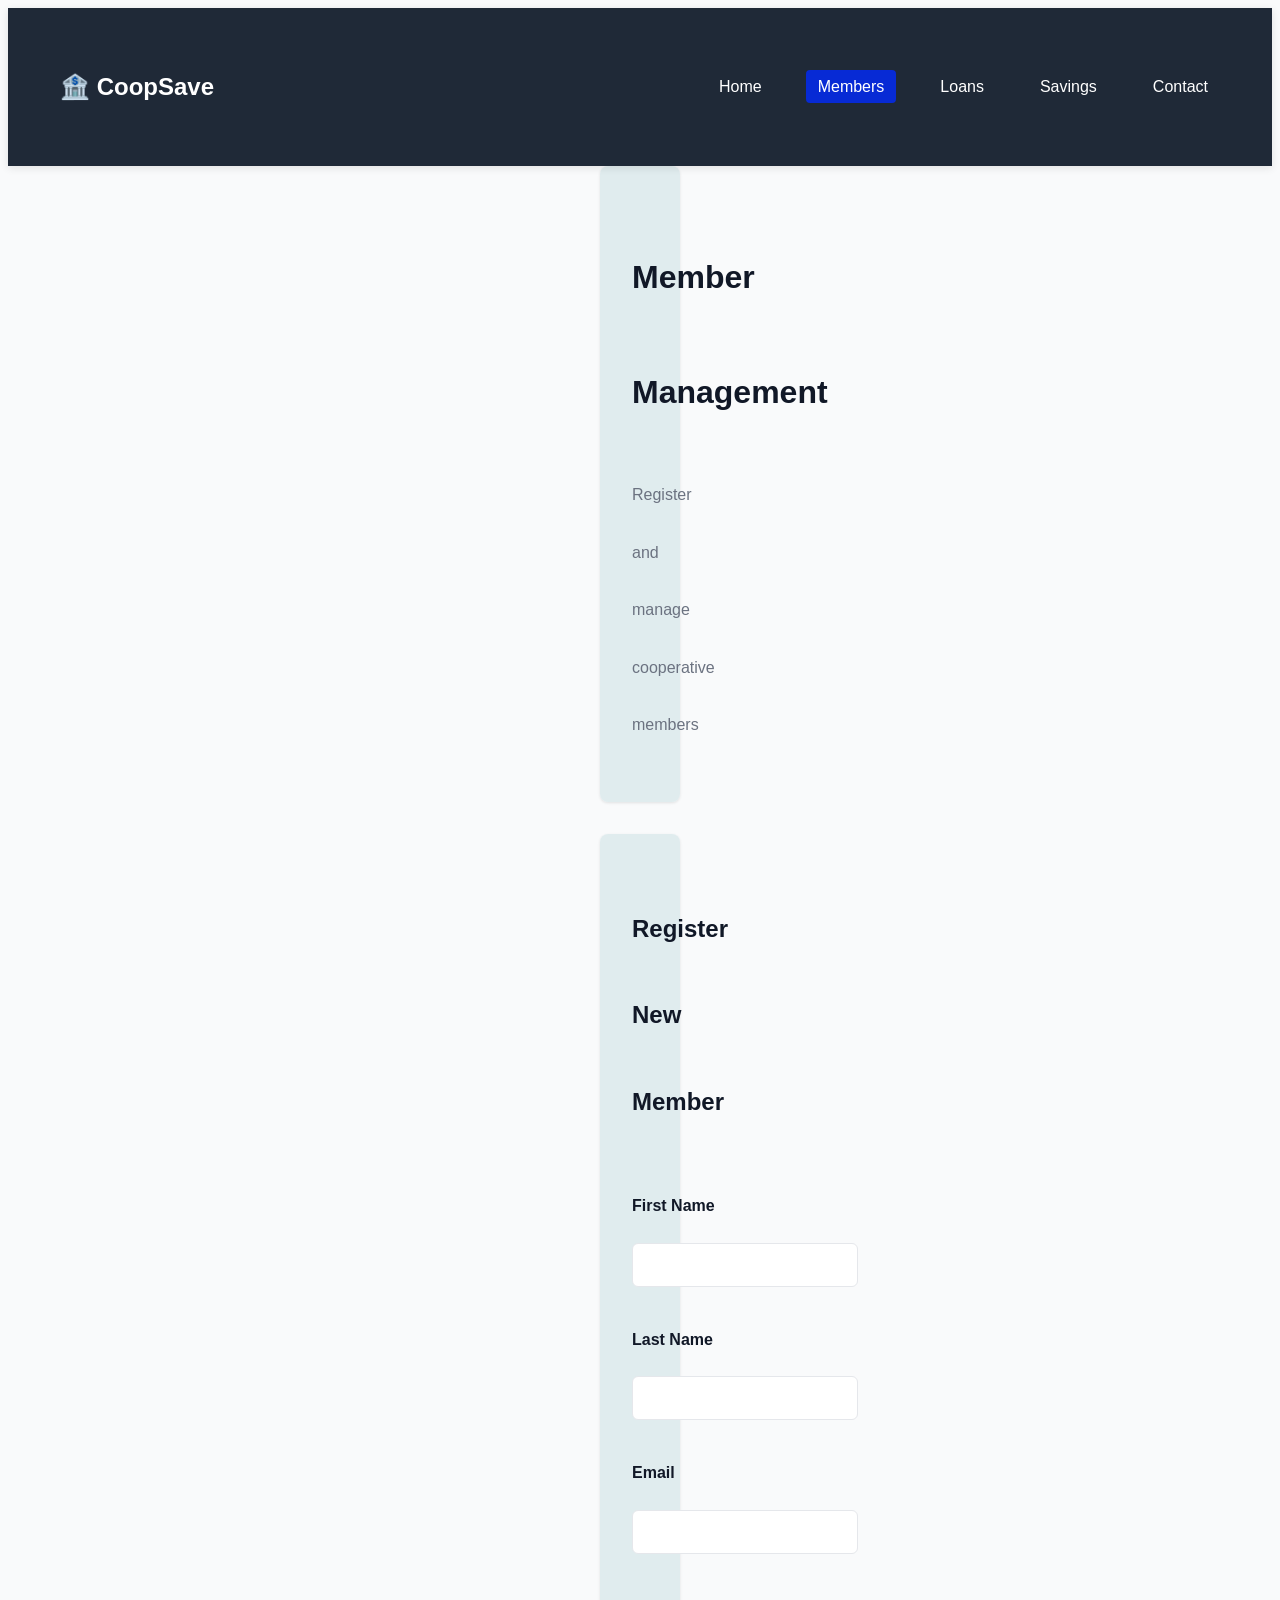
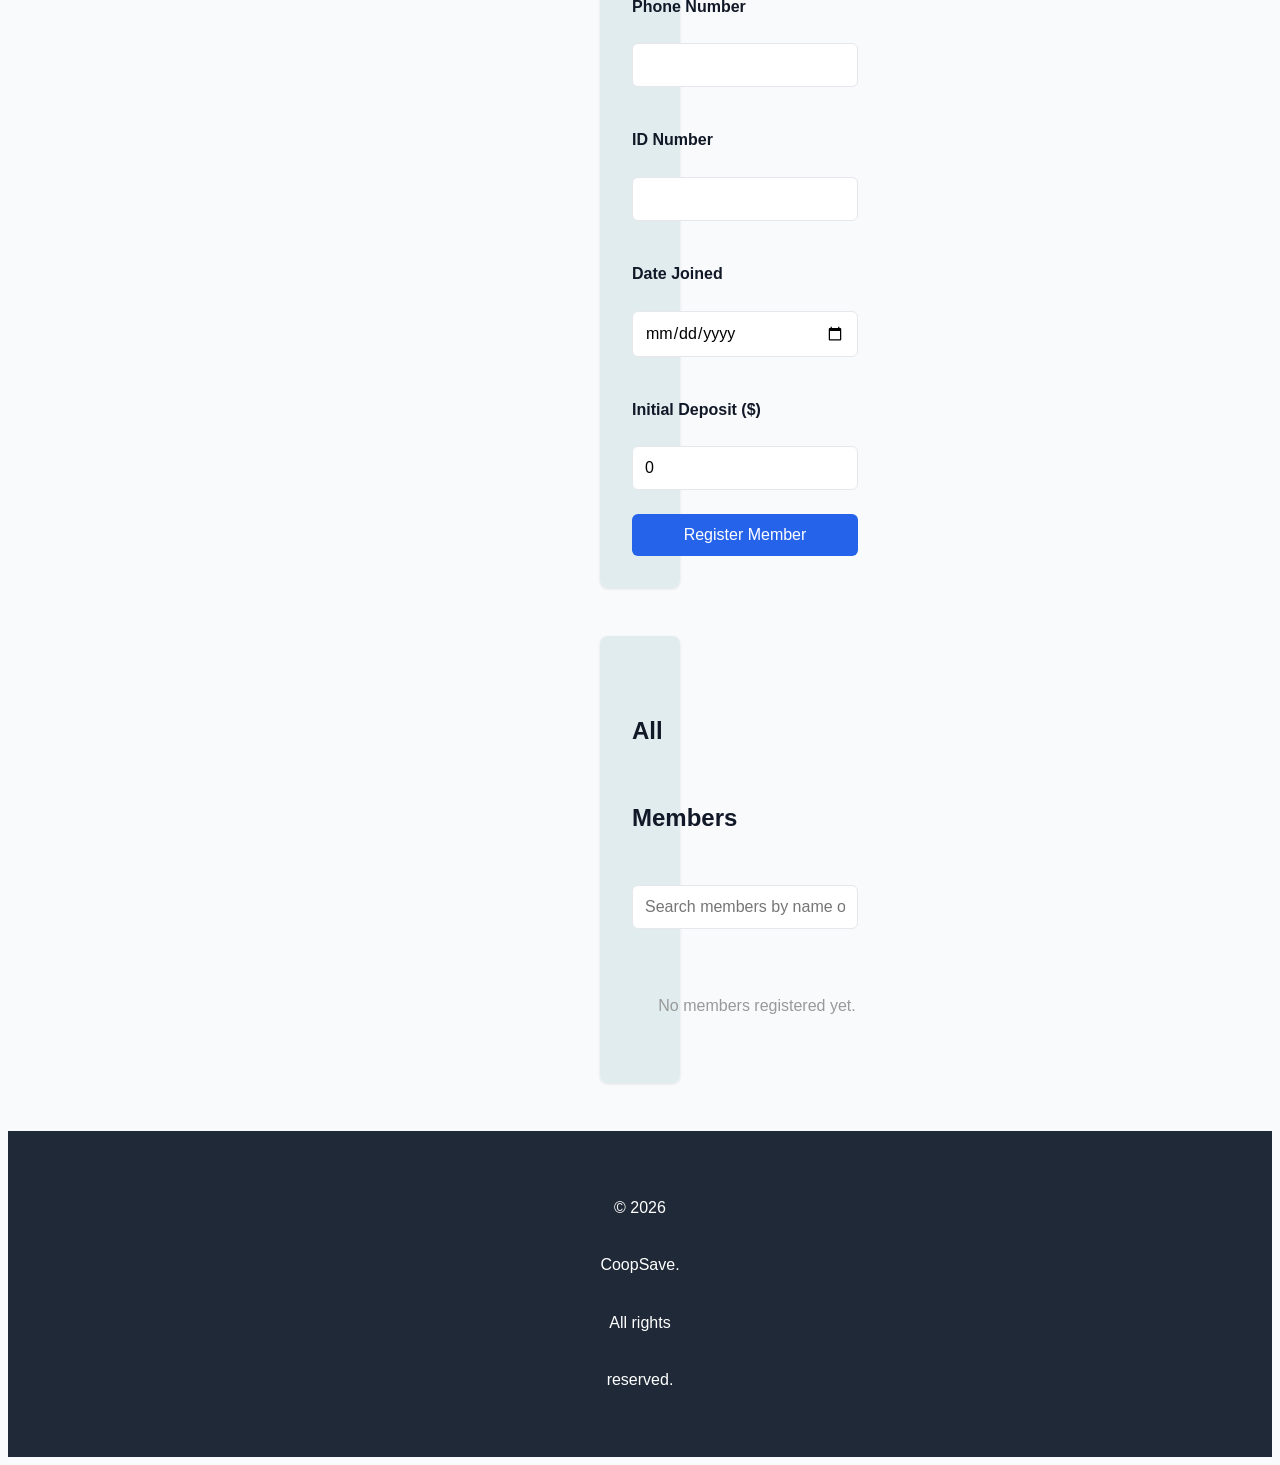
<file: members.html>
<!DOCTYPE html>
<html lang="en">
<head>
    <meta charset="UTF-8">
    <meta name="viewport" content="width=device-width, initial-scale=1.0">
    <title>Members - CoopSave</title>
    <link rel="stylesheet" href="css/style.css">
</head>
<body>
    <nav class="navbar">
        <div class="nav-container">
            <div class="logo">
                <h1>🏦 CoopSave</h1>
            </div>
            <ul class="nav-menu">
                <li><a href="index.html">Home</a></li>
                <li><a href="members.html" class="active">Members</a></li>
                <li><a href="loans.html">Loans</a></li>
                <li><a href="savings.html">Savings</a></li>
                <li><a href="contact.html">Contact</a></li>
            </ul>
        </div>
    </nav>

    <div class="container">
        <div class="page-header">
            <h1>Member Management</h1>
            <p>Register and manage cooperative members</p>
        </div>

        <div class="form-section">
            <h2>Register New Member</h2>
            <form id="memberForm" class="form">
                <div class="form-group">
                    <label for="firstName">First Name</label>
                    <input type="text" id="firstName" name="firstName" required>
                </div>
                <div class="form-group">
                    <label for="lastName">Last Name</label>
                    <input type="text" id="lastName" name="lastName" required>
                </div>
                <div class="form-group">
                    <label for="email">Email</label>
                    <input type="email" id="email" name="email" required>
                </div>
                <div class="form-group">
                    <label for="phone">Phone Number</label>
                    <input type="tel" id="phone" name="phone" required>
                </div>
                <div class="form-group">
                    <label for="idNumber">ID Number</label>
                    <input type="text" id="idNumber" name="idNumber" required>
                </div>
                <div class="form-group">
                    <label for="joinDate">Date Joined</label>
                    <input type="date" id="joinDate" name="joinDate" required>
                </div>
                <div class="form-group">
                    <label for="initialDeposit">Initial Deposit ($)</label>
                    <input type="number" id="initialDeposit" name="initialDeposit" step="0.01" min="0" value="0">
                </div>
                <button type="submit" class="btn btn-primary">Register Member</button>
            </form>
        </div>

        <div class="members-section">
            <h2>All Members</h2>
            <div class="search-box">
                <input type="text" id="searchMembers" placeholder="Search members by name or ID...">
            </div>
            <div id="membersList" class="members-grid">
                <!-- Members will be displayed here -->
            </div>
        </div>
    </div>

    <footer class="footer">
        <div class="container">
            <p>&copy; 2026 CoopSave. All rights reserved.</p>
        </div>
    </footer>

    <script src="js/script.js"></script>
    <script>
        document.getElementById('memberForm').addEventListener('submit', registerMember);
        document.getElementById('searchMembers').addEventListener('input', function(e) {
            filterMembers(e.target.value);
        });
        
        window.addEventListener('load', function() {
            displayMembers();
        });
    </script>
</body>
</html>
</file>
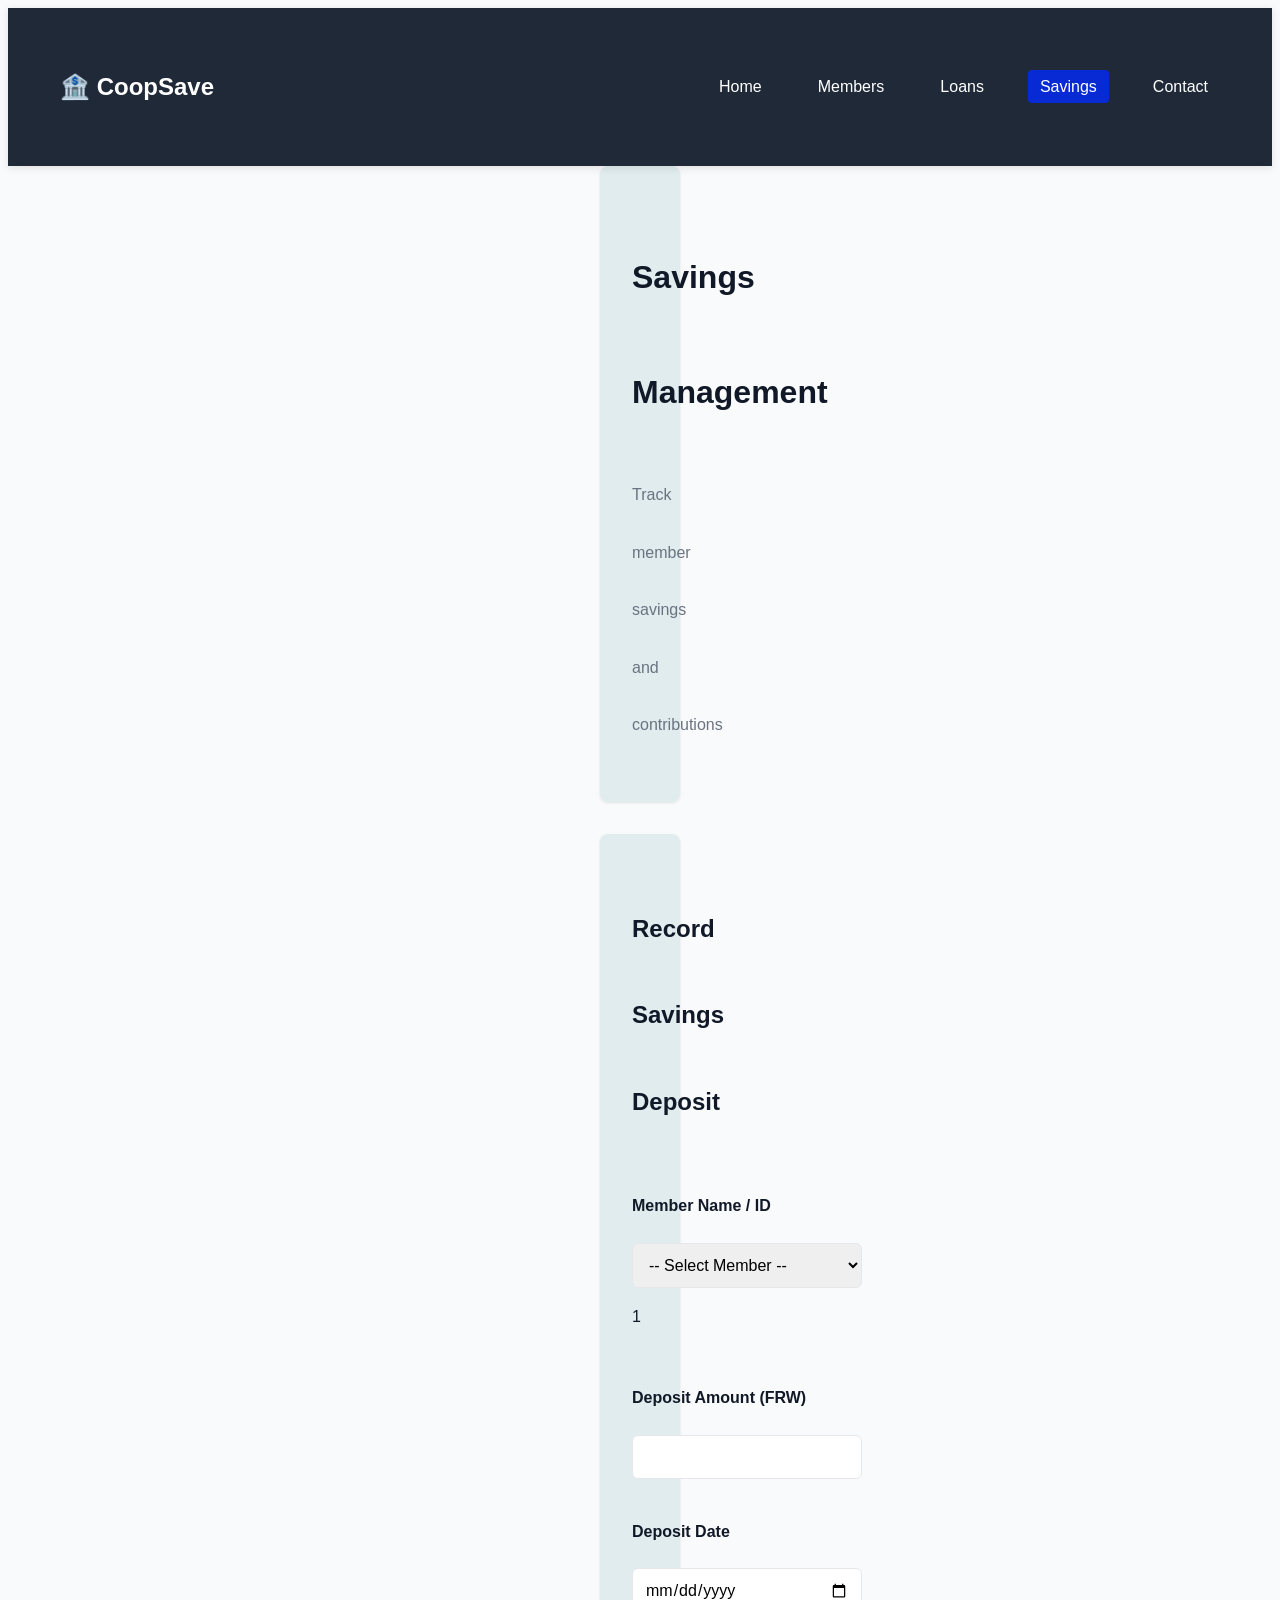
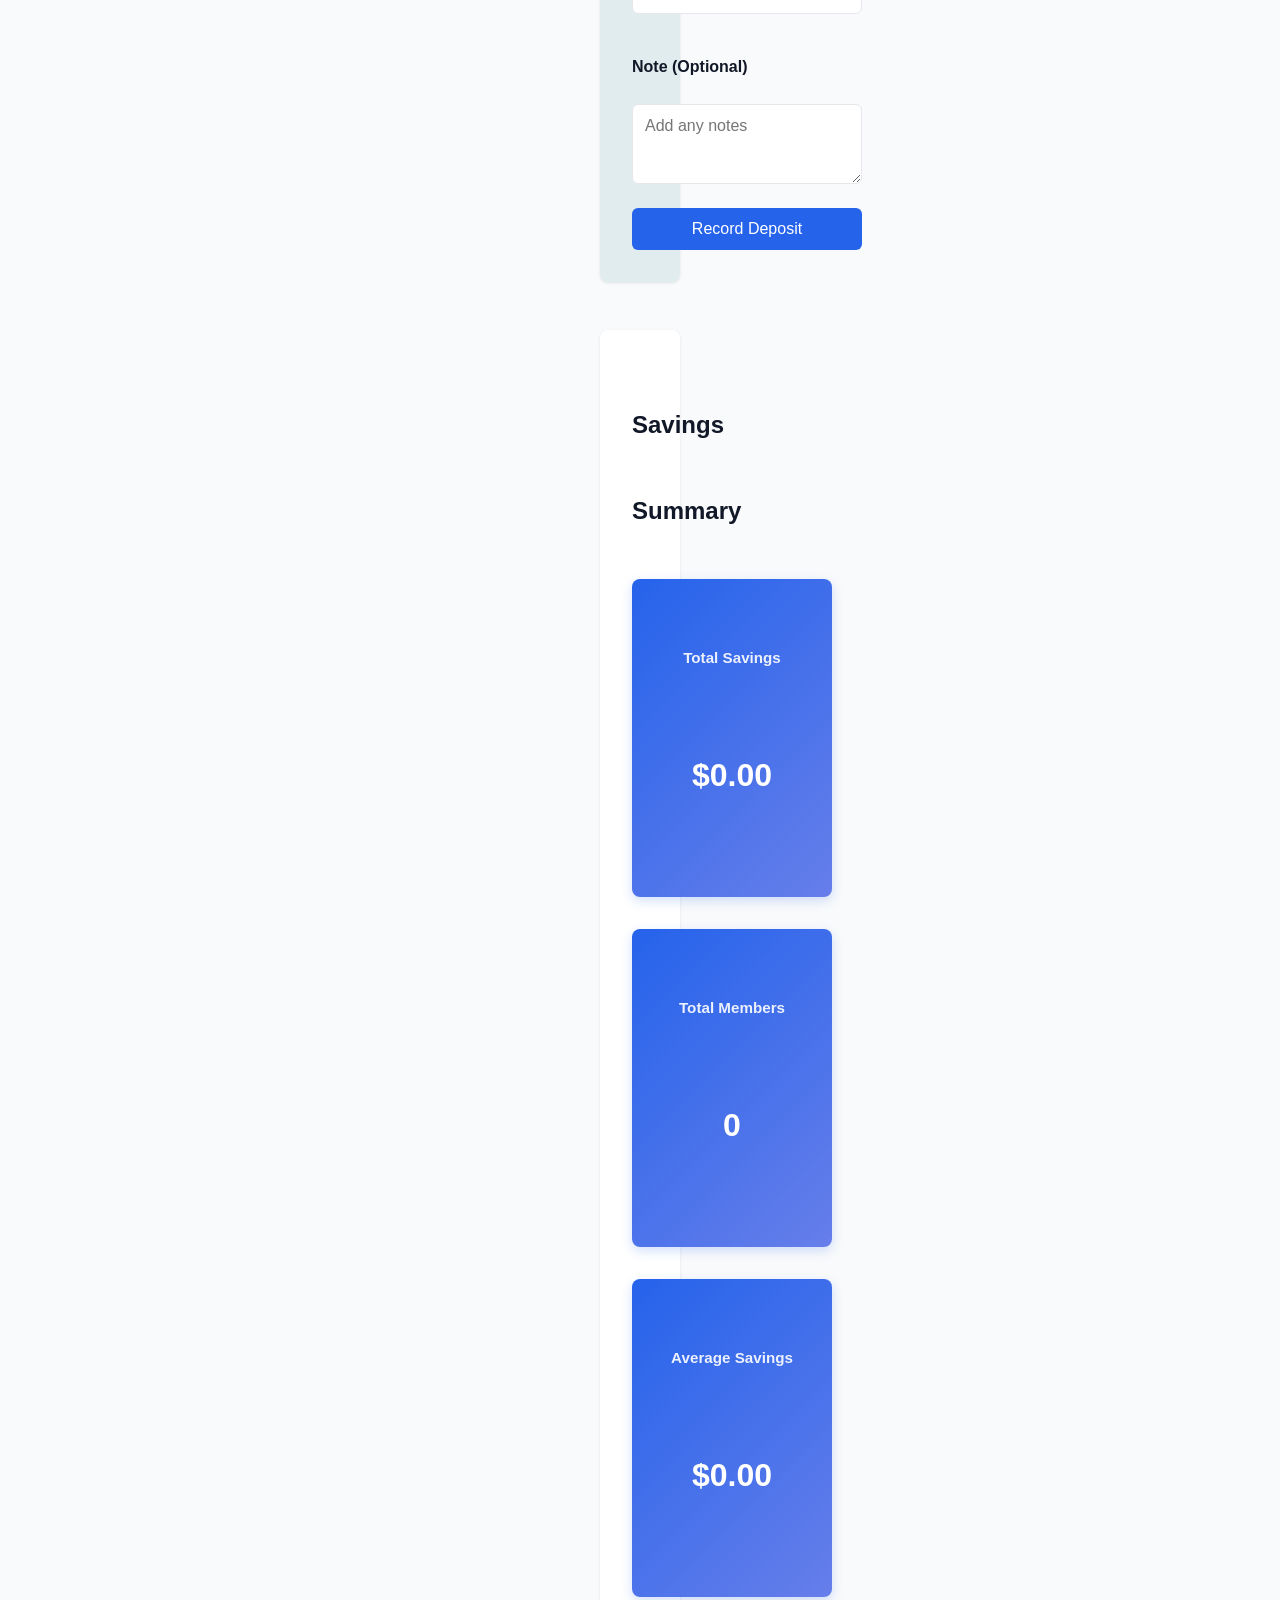
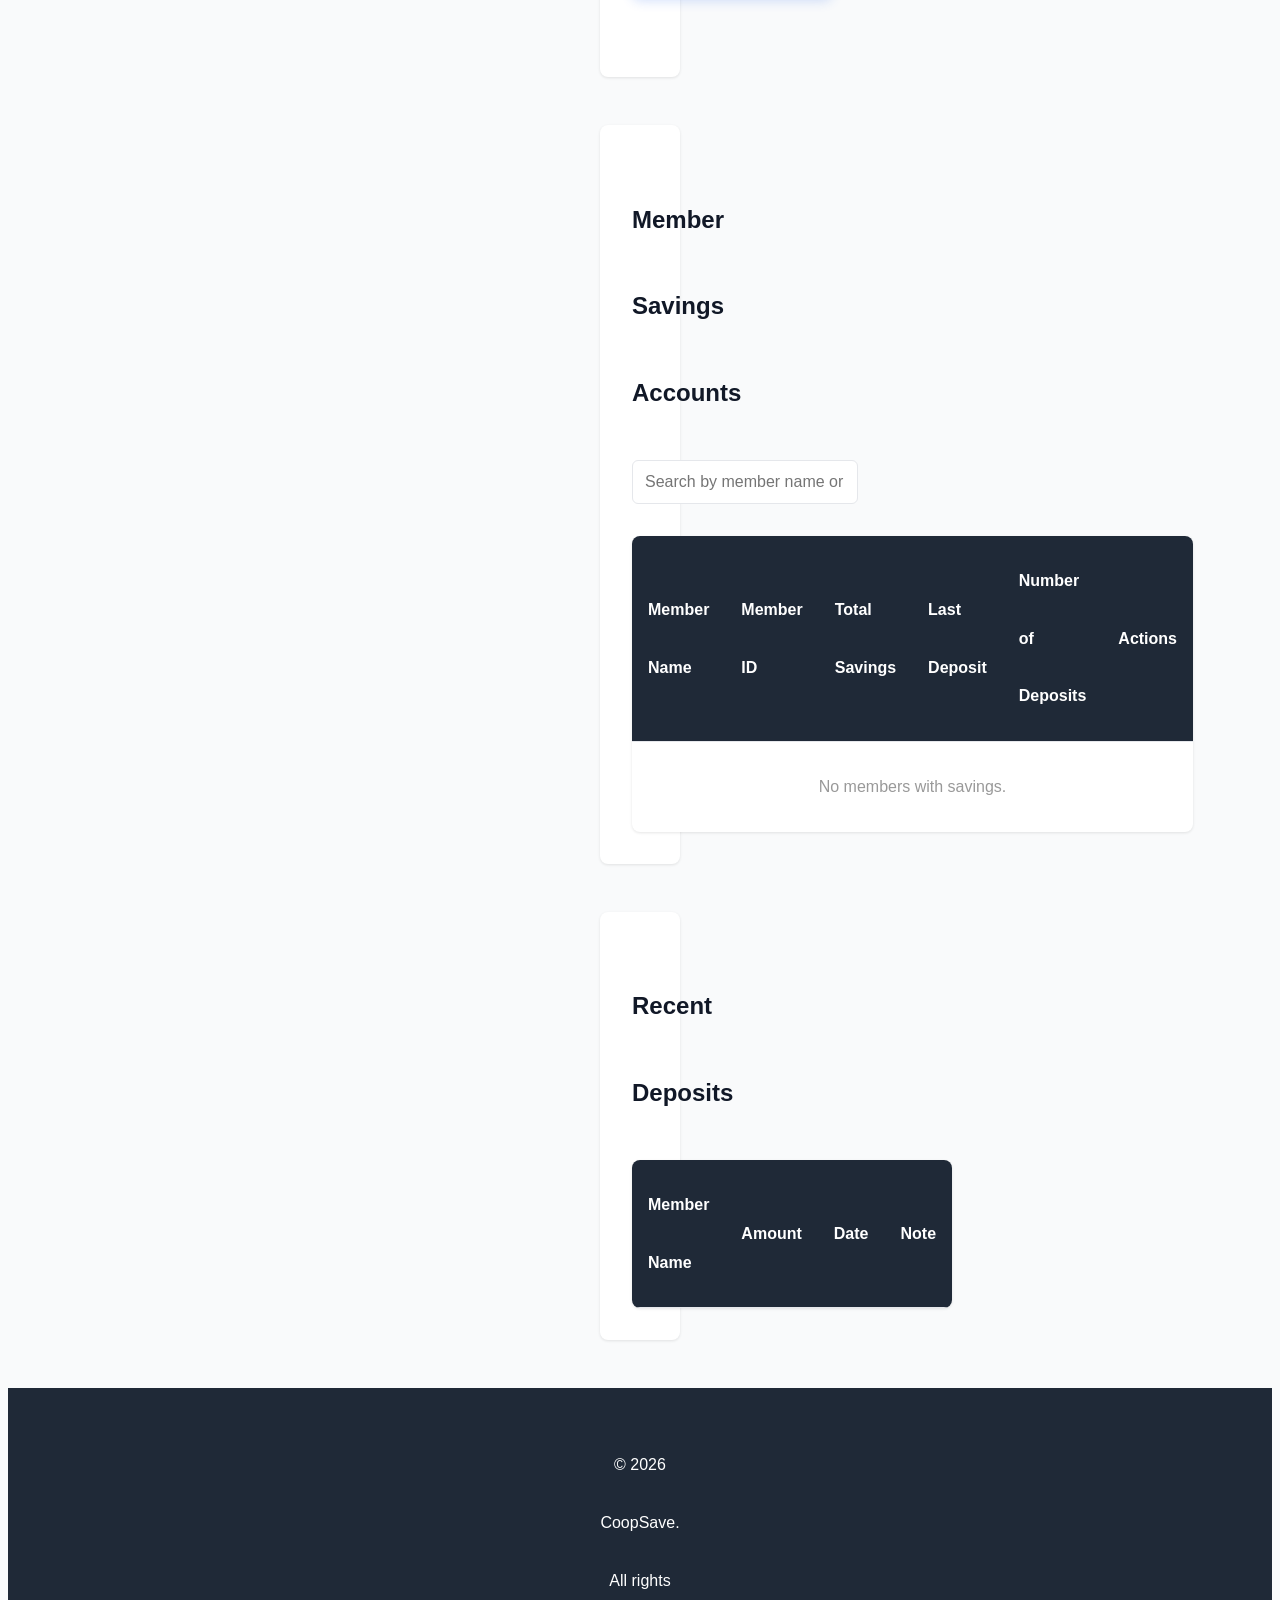
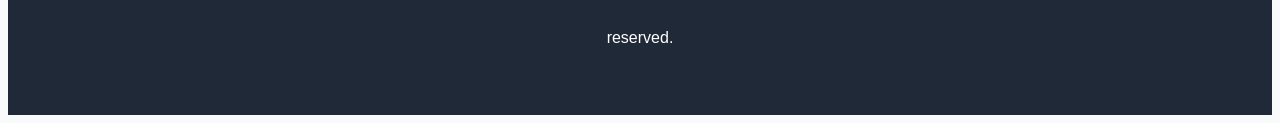
<file: savings.html>
<!DOCTYPE html>
<html lang="en">
<head>
    <meta charset="UTF-8">
    <meta name="viewport" content="width=device-width, initial-scale=1.0">
    <title>Savings - CoopSave</title>
    <link rel="stylesheet" href="css/style.css">
</head>
<body>
    <nav class="navbar">
        <div class="nav-container">
            <div class="logo">
                <h1>🏦 CoopSave</h1>
            </div>
            <ul class="nav-menu">
                <li><a href="index.html">Home</a></li>
                <li><a href="members.html">Members</a></li>
                <li><a href="loans.html">Loans</a></li>
                <li><a href="savings.html" class="active">Savings</a></li>
                <li><a href="contact.html">Contact</a></li>
            </ul>
        </div>
    </nav>

    <div class="container">
        <div class="page-header">
            <h1>Savings Management</h1>
            <p>Track member savings and contributions</p>
        </div>

        <div class="form-section">
            <h2>Record Savings Deposit</h2>
            <form id="savingsForm" class="form">
                <div class="form-group">
                    <label for="savingsMemberId">Member Name / ID</label>
                    <select id="savingsMemberId" name="savingsMemberId" required>
                        <option value="">-- Select Member --</option>
                    </select>1
                </div>
                <div class="form-group">
                    <label for="depositAmount">Deposit Amount (FRW)</label>
                    <input type="number" id="depositAmount" name="depositAmount" step="0.01" min="0.01" required>
                </div>
                <div class="form-group">
                    <label for="depositDate">Deposit Date</label>
                    <input type="date" id="depositDate" name="depositDate" required>
                </div>
                <div class="form-group">
                    <label for="depositNote">Note (Optional)</label>
                    <textarea id="depositNote" name="depositNote" rows="3" placeholder="Add any notes"></textarea>
                </div>
                <button type="submit" class="btn btn-primary">Record Deposit</button>
            </form>
        </div>

        <div class="savings-section">
            <h2>Savings Summary</h2>
            <div class="savings-summary-grid">
                <div class="summary-card">
                    <h4>Total Savings</h4>
                    <p class="summary-value" id="totalSavings">0FRW</p>
                </div>
                <div class="summary-card">
                    <h4>Total Members</h4>
                    <p class="summary-value" id="totalSavingsMembers">0</p>
                </div>
                <div class="summary-card">
                    <h4>Average Savings</h4>
                    <p class="summary-value" id="avgSavings">0FRW</p>
                </div>
            </div>
        </div>

        <div class="savings-section">
            <h2>Member Savings Accounts</h2>
            <div class="search-box">
                <input type="text" id="searchSavings" placeholder="Search by member name or ID">
            </div>
            <table class="data-table">
                <thead>
                    <tr>
                        <th>Member Name</th>
                        <th>Member ID</th>
                        <th>Total Savings</th>
                        <th>Last Deposit</th>
                        <th>Number of Deposits</th>
                        <th>Actions</th>
                    </tr>
                </thead>
                <tbody id="savingsTable">
                    <!-- Savings records will be displayed here -->
                </tbody>
            </table>
        </div>

        <div class="savings-section">
            <h2>Recent Deposits</h2>
            <table class="data-table">
                <thead>
                    <tr>
                        <th>Member Name</th>
                        <th>Amount</th>
                        <th>Date</th>
                        <th>Note</th>
                    </tr>
                </thead>
                <tbody id="depositsTable">
                    <!-- Recent deposits will be displayed here -->
                </tbody>
            </table>
        </div>
    </div>

    <footer class="footer">
        <div class="container">
            <p>&copy; 2026 CoopSave. All rights reserved.</p>
        </div>
    </footer>

    <script src="js/script.js"></script>
    <script>
        document.getElementById('savingsForm').addEventListener('submit', recordDeposit);
        document.getElementById('searchSavings').addEventListener('input', function(e) {
            filterSavings(e.target.value);
        });
        
        window.addEventListener('load', function() {
            populateMemberSelectForSavings();
            displaySavings();
            displaySavingsSummary();
        });
    </script>
</body>
</html>
</file>
<file: css/style.css>
/*--page css---*/
* {
    margin: 5;
    padding: 0;
    box-sizing: border-box;
}

:root {
    --primary-color: #2563eb;
    --secondary-color: #10b981;
    --danger-color: #ef4444;
    --warning-color: #f59e0b;
    --dark-bg: #1f2937;
    --light-bg: #f9fafb;
    --border-color: #e5e7eb;
    --text-dark: #111827;
    --text-light: #6b7280;
}

body {
    font-family: 'Segoe UI', Tahoma, Geneva, Verdana, sans-serif;
    background-color: var(--light-bg);
    color: var(--text-dark);
    line-height: 3.6;
}

.container {
    max-width: 120px;
    margin: 0 auto;
    padding: 0 20px;
}

a {
    text-decoration: none;
    color: inherit;
}

/* navbr css */
.navbar {
    background-color: var(--dark-bg);
    color: white;
    padding: 1rem 0;
    position: sticky;
    top: 0;
    z-index: 100;
    box-shadow: 0 2px 8px rgba(19, 17, 17, 0.1);
}

.nav-container {
    max-width: 1200px;
    margin: 0 auto;
    padding: 0 20px;
    display: flex;
    justify-content: space-between;
    align-items: center;
}

.logo h1 {
    font-size: 1.5rem;
    font-weight: bold;
}

.nav-menu {
    display: flex;
    list-style: none;
    gap: 2rem;
}

.nav-menu a {
    color: white;
    transition: color 0.3s ease;
    padding: 0.5rem 0.75rem;
    border-radius: 4px;
}

.nav-menu a:hover,
.nav-menu a.active {
    background-color: rgb(7, 42, 213);
    color: white;
}

/* hero section css */
.hero {
    background: linear-gradient(135deg, rgb(66, 66, 216), rgb(11, 185, 159),rgb(78, 201, 123));
    color: white;
    padding: 4rem 2rem;
    text-align: center;
    margin-bottom: 3rem;
}

.hero-content h1 {
    font-size: 2.5rem;
    margin-bottom: 1rem;
}

.hero-content p {
    font-size: 1.2rem;
    margin-bottom: 2rem;
    opacity: 0.95;
}

/* button css */
.btn {
    padding: 0.75rem 1.5rem;
    border: none;
    border-radius: 6px;
    cursor: pointer;
    font-size: 1rem;
    transition: all 0.3s ease;
    font-weight: 500;
}

.btn-primary {
    background-color: var(--primary-color);
    color: white;
}

.btn-primary:hover {
    background-color: #1d4ed8;
    transform: translateY(-2px);
    box-shadow: 0 4px 12px rgba(37, 99, 235, 0.3);
}

.btn-secondary {
    background-color: var(--secondary-color);
    color: white;
}

.btn-secondary:hover {
    background-color: #059669;
}

.btn-danger {
    background-color: var(--danger-color);
    color: white;
}

.btn-danger:hover {
    background-color: #dc2626;
}

/* header */
.page-header {
    margin-bottom: 2rem;
    padding: 2rem;
    background-color: rgba(213, 231, 233, 0.696);
    border-radius: 8px;
    box-shadow: 0 1px 3px rgba(0, 0, 0, 0.1);
}

.page-header h1 {
    font-size: 2rem;
    margin-bottom: 0.5rem;
    color: var(--text-dark);
}

.page-header p {
    color: var(--text-light);
    font-size: 1rem;
}

/* about section */
.about {
    background-color: white;
    padding: 3rem 0;
    margin-bottom: 3rem;
}

.about h2 {
    text-align: center;
    font-size: 2rem;
    margin-bottom: 2rem;
    color: var(--text-dark);
}

.about p {
    text-align: center;
    max-width: 600px;
    margin: 0 auto 2rem;
    color: var(--text-light);
}

.features-grid {
    display: grid;
    grid-template-columns: repeat(auto-fit, minmax(250px, 1fr));
    gap: 2rem;
    margin-top: 2rem;
}

.feature-card {
    background-color: var(--light-bg);
    padding: 2rem;
    border-radius: 8px;
    text-align: center;
    transition: transform 0.3s ease, box-shadow 0.3s ease;
    border-top: 4px solid green;
    border-bottom: 4px solid green;

}

.feature-card:hover {
    transform: translateY(-4px);
    box-shadow: 0 8px 16px rgba(0, 0, 0, 0.1);
}

.feature-card h3 {
    font-size: 1.3rem;
    margin-bottom: 1rem;
    color: var(--text-dark);
}

.feature-card p {
    color: var(--text-light);
    line-height: 1.6;
}

/* statistics */
.stats {
    background-color: white;
    padding: 3rem 0;
    margin-bottom: 3rem;
    border-radius: 8px;
}

.stats .container {
    display: grid;
    grid-template-columns: repeat(auto-fit, minmax(200px, 1fr));
    gap: 2rem;
}

.stat-box {
    text-align: center;
    padding: 2rem;
    background-color: lightgray;
    border-radius: 8px;
    border-left: 4px solid blue;
}

.stat-box h3 {
    font-size: 2.5rem;
    color: var(--primary-color);
    margin-bottom: 0.5rem;
}

.stat-box p {
    color: var(--text-light);
    font-size: 1rem;
}

/* links*/
.quick-links {
    background-color: white;
    padding: 3rem 0;
    margin-bottom: 3rem;
}

.quick-links h2 {
    text-align: center;
    font-size: 2rem;
    margin-bottom: 2rem;
    color: var(--text-dark);
}

.links-grid {
    display: grid;
    grid-template-columns: repeat(auto-fit, minmax(200px, 1fr));
    gap: 2rem;
}

.quick-link-card {
    background: linear-gradient(135deg, #667eea 0%, #764ba2 100%);
    color: white;
    padding: 2rem;
    border-radius: 8px;
    transition: all 0.3s ease;
    display: block;
    text-align: center;
}

.quick-link-card:nth-child(2) {
    background: linear-gradient(135deg, #f093fb 0%, #f5576c 100%);
}

.quick-link-card:nth-child(3) {
    background: linear-gradient(135deg, #e4a503 0%, #37da0a 100%);
}

.quick-link-card:nth-child(4) {
    background: linear-gradient(135deg, #43e97b 0%, #38f9d7 100%);
}

.quick-link-card:hover {
    transform: translateY(-8px);
    box-shadow: 0 12px 24px rgba(0, 0, 0, 0.15);
}

.quick-link-card h3 {
    font-size: 1.3rem;
    margin-bottom: 0.5rem;
}

.quick-link-card p {
    font-size: 0.9rem;
    opacity: 0.9;
}

/* ==================== Forms ==================== */
.form-section {
    background-color: rgba(213, 231, 233, 0.696);
    padding: 2rem;
    border-radius: 8px;
    margin-bottom: 3rem;
    box-shadow: 0 1px 3px rgba(0, 0, 0, 0.1);
}

.form-section h2 {
    font-size: 1.5rem;
    margin-bottom: 2rem;
    color: var(--text-dark);
}

.form {
    display: grid;
    gap: 1.5rem;
}

.form-group {
    display: flex;
    flex-direction: column;
}

.form-group label {
    margin-bottom: 0.5rem;
    font-weight: 600;
    color: var(--text-dark);
}

.form-group input,
.form-group select,
.form-group textarea {
    padding: 0.75rem;
    border: 1px solid var(--border-color);
    border-radius: 6px;
    font-size: 1rem;
    font-family: inherit;
    transition: border-color 0.3s ease, box-shadow 0.3s ease;
}

.form-group input:focus,
.form-group select:focus,
.form-group textarea:focus {
    outline: none;
    border-color: var(--primary-color);
    box-shadow: 0 0 0 3px rgba(37, 99, 235, 0.1);
}

.form-group textarea {
    resize: vertical;
    font-family: inherit;
}

/* ==================== Info Box ==================== */
.info-box {
    background-color: var(--light-bg);
    padding: 1.5rem;
    border-radius: 6px;
    border-left: 4px solid var(--secondary-color);
    margin: 1rem 0;
}

.info-box h4 {
    margin-bottom: 1rem;
    color: var(--text-dark);
}

.info-box p {
    margin: 0.5rem 0;
    color: var(--text-light);
}

/* ==================== Tables ==================== */
.data-table {
    width: 100%;
    border-collapse: collapse;
    background-color: white;
    border-radius: 8px;
    overflow: hidden;
    box-shadow: 0 1px 3px rgba(0, 0, 0, 0.1);
}

.data-table thead {
    background-color: var(--dark-bg);
    color: white;
}

.data-table th,
.data-table td {
    padding: 1rem;
    text-align: left;
    border-bottom: 1px solid var(--border-color);
}

.data-table tbody tr {
    transition: background-color 0.3s ease;
}

.data-table tbody tr:hover {
    background-color: var(--light-bg);
}

.data-table tbody tr:last-child td {
    border-bottom: none;
}

/* ==================== Member Cards ==================== */
.members-grid {
    display: grid;
    grid-template-columns: repeat(auto-fill, minmax(250px, 1fr));
    gap: 2rem;
    margin-top: 2rem;
}

.member-card {
    background-color: white;
    border-radius: 8px;
    padding: 1.5rem;
    box-shadow: 0 2px 8px rgba(0, 0, 0, 0.1);
    transition: all 0.3s ease;
    border-top: 4px solid var(--primary-color);
}

.member-card:hover {
    transform: translateY(-4px);
    box-shadow: 0 8px 16px rgba(0, 0, 0, 0.15);
}

.member-card h3 {
    font-size: 1.2rem;
    margin-bottom: 0.5rem;
    color: var(--text-dark);
}

.member-card p {
    margin: 0.5rem 0;
    color: var(--text-light);
    font-size: 0.9rem;
}

.member-card .member-status {
    display: inline-block;
    margin-top: 1rem;
    padding: 0.25rem 0.75rem;
    border-radius: 20px;
    font-size: 0.8rem;
    font-weight: 600;
}

.member-status.active {
    background-color: #d1fae5;
    color: var(--secondary-color);
}

.member-status.inactive {
    background-color: #fee2e2;
    color: var(--danger-color);
}

/* ==================== Search Box ==================== */
.search-box {
    margin-bottom: 2rem;
    display: flex;
    gap: 1rem;
}

.search-box input {
    flex: 1;
    padding: 0.75rem;
    border: 1px solid var(--border-color);
    border-radius: 6px;
    font-size: 1rem;
}

.search-box input:focus {
    outline: none;
    border-color: var(--primary-color);
    box-shadow: 0 0 0 3px rgba(37, 99, 235, 0.1);
}

/* ==================== Filter Box ==================== */
.filter-box {
    margin-bottom: 2rem;
    display: flex;
    gap: 1rem;
}

.filter-box select {
    padding: 0.75rem;
    border: 1px solid var(--border-color);
    border-radius: 6px;
    font-size: 1rem;
    background-color: white;
}

/* ==================== Contact Section ==================== */
.contact-container {
    display: grid;
    grid-template-columns: 1fr 1fr;
    gap: 2rem;
    margin-bottom: 3rem;
}

.contact-info {
    background-color: white;
    padding: 2rem;
    border-radius: 8px;
    box-shadow: 0 1px 3px rgba(0, 0, 0, 0.1);
}

.contact-info h2 {
    font-size: 1.5rem;
    margin-bottom: 2rem;
    color: var(--text-dark);
}

.info-item {
    margin-bottom: 1.5rem;
}

.info-item h3 {
    font-size: 1.1rem;
    margin-bottom: 0.5rem;
    color: var(--primary-color);
}

.info-item p {
    color: var(--text-light);
    line-height: 1.8;
}

.contact-form-section {
    background-color: white;
    padding: 2rem;
    border-radius: 8px;
    box-shadow: 0 1px 3px rgba(0, 0, 0, 0.1);
}

.contact-form-section h2 {
    font-size: 1.5rem;
    margin-bottom: 2rem;
    color: var(--text-dark);
}

.response-message {
    padding: 1rem;
    margin-top: 1rem;
    border-radius: 6px;
    background-color: #d1fae5;
    color: var(--secondary-color);
    border-left: 4px solid var(--secondary-color);
}

.response-message.error {
    background-color: #fee2e2;
    color: var(--danger-color);
    border-left-color: var(--danger-color);
}

/* ==================== FAQ Section ==================== */
.faq-section {
    background-color: white;
    padding: 3rem 2rem;
    border-radius: 8px;
    box-shadow: 0 1px 3px rgba(0, 0, 0, 0.1);
}

.faq-section h2 {
    font-size: 1.5rem;
    margin-bottom: 2rem;
    color: var(--text-dark);
}

.faq-container {
    display: grid;
    gap: 1.5rem;
}

.faq-item {
    padding: 1.5rem;
    background-color: var(--light-bg);
    border-radius: 6px;
    border-left: 4px solid var(--primary-color);
}

.faq-item h3 {
    font-size: 1.1rem;
    margin-bottom: 0.5rem;
    color: var(--text-dark);
}

.faq-item p {
    color: var(--text-light);
    line-height: 1.6;
}

/* ==================== Savings Summary ==================== */
.savings-summary-grid {
    display: grid;
    grid-template-columns: repeat(auto-fit, minmax(200px, 1fr));
    gap: 2rem;
    margin-bottom: 3rem;
}

.summary-card {
    background: linear-gradient(135deg, var(--primary-color), #667eea);
    color: white;
    padding: 2rem;
    border-radius: 8px;
    text-align: center;
    box-shadow: 0 4px 12px rgba(37, 99, 235, 0.2);
}

.summary-card h4 {
    font-size: 0.95rem;
    margin-bottom: 1rem;
    opacity: 0.9;
}

.summary-value {
    font-size: 2rem;
    font-weight: bold;
}

/* ==================== Sections ==================== */
.members-section{
    background-color: rgba(213, 231, 233, 0.696);
    padding: 2rem;
    border-radius: 8px;
    margin-bottom: 3rem;
    box-shadow: 0 1px 3px rgba(0, 0, 0, 0.1);
}
.loans-section,
.savings-section {
    background-color: white;
    padding: 2rem;
    border-radius: 8px;
    margin-bottom: 3rem;
    box-shadow: 0 1px 3px rgba(0, 0, 0, 0.1);
}

.members-section h2,
.loans-section h2,
.savings-section h2 {
    font-size: 1.5rem;
    margin-bottom: 1.5rem;
    color: var(--text-dark);
}

/* ==================== Footer ==================== */
.footer {
    background-color: var(--dark-bg);
    color: white;
    text-align: center;
    padding: 2rem;
    margin-top: 3rem;
}

/* ==================== Responsive Design ==================== */
@media (max-width: 768px) {
    .nav-menu {
        flex-direction: column;
        gap: 1rem;
    }

    .nav-container {
        flex-direction: column;
        gap: 1rem;
    }

    .hero-content h1 {
        font-size: 1.8rem;
    }

    .hero-content p {
        font-size: 1rem;
    }

    .features-grid,
    .links-grid,
    .stats .container {
        grid-template-columns: 1fr;
    }

    .contact-container {
        grid-template-columns: 1fr;
    }

    .members-grid {
        grid-template-columns: 1fr;
    }

    .data-table {
        font-size: 0.9rem;
    }

    .data-table th,
    .data-table td {
        padding: 0.75rem 0.5rem;
    }

    .form {
        grid-template-columns: 1fr;
    }

    .page-header {
        padding: 1.5rem;
        
    }

    .page-header h1 {
        font-size: 1.5rem;
    }
}

@media (max-width: 480px) {
    .container {
        padding: 0 10px;
    }

    .nav-menu {
        gap: 0.5rem;
    }

    .nav-menu a {
        padding: 0.4rem 0.5rem;
        font-size: 0.9rem;
    }

    .hero {
        padding: 2rem 1rem;
    }

    .hero-content h1 {
        font-size: 1.5rem;
    }

    .hero-content p {
        font-size: 0.9rem;
    }

    .btn {
        padding: 0.6rem 1rem;
        font-size: 0.9rem;
    }

    .feature-card,
    .stat-box,
    .member-card {
        padding: 1rem;
    }

    .faq-item,
    .info-item {
        padding: 1rem;
    }

    .data-table {
        font-size: 0.8rem;
    }

    .data-table th,
    .data-table td {
        padding: 0.5rem 0.3rem;
    }

    .search-box,
    .filter-box {
        flex-direction: column;
    }

    .search-box input,
    .filter-box select {
        width: 100%;
    }
}

/* ==================== Status Classes ==================== */
.status-active {
    color: var(--secondary-color);
    font-weight: 600;
}

.status-pending {
    color: var(--warning-color);
    font-weight: 600;
}

.status-completed {
    color: var(--secondary-color);
    font-weight: 600;
}

.status-defaulted {
    color: var(--danger-color);
    font-weight: 600;
}

/* ==================== Utility Classes ==================== */
.text-center {
    text-align: center;
}

.mt-1 { margin-top: 0.5rem; }
.mt-2 { margin-top: 1rem; }
.mt-3 { margin-top: 1.5rem; }

.mb-1 { margin-bottom: 0.5rem; }
.mb-2 { margin-bottom: 1rem; }
.mb-3 { margin-bottom: 1.5rem; }

.px-1 { padding-left: 0.5rem; padding-right: 0.5rem; }
.px-2 { padding-left: 1rem; padding-right: 1rem; }

.py-1 { padding-top: 0.5rem; padding-bottom: 0.5rem; }
.py-2 { padding-top: 1rem; padding-bottom: 1rem; }

.hidden {
    display: none;
}
</file>
